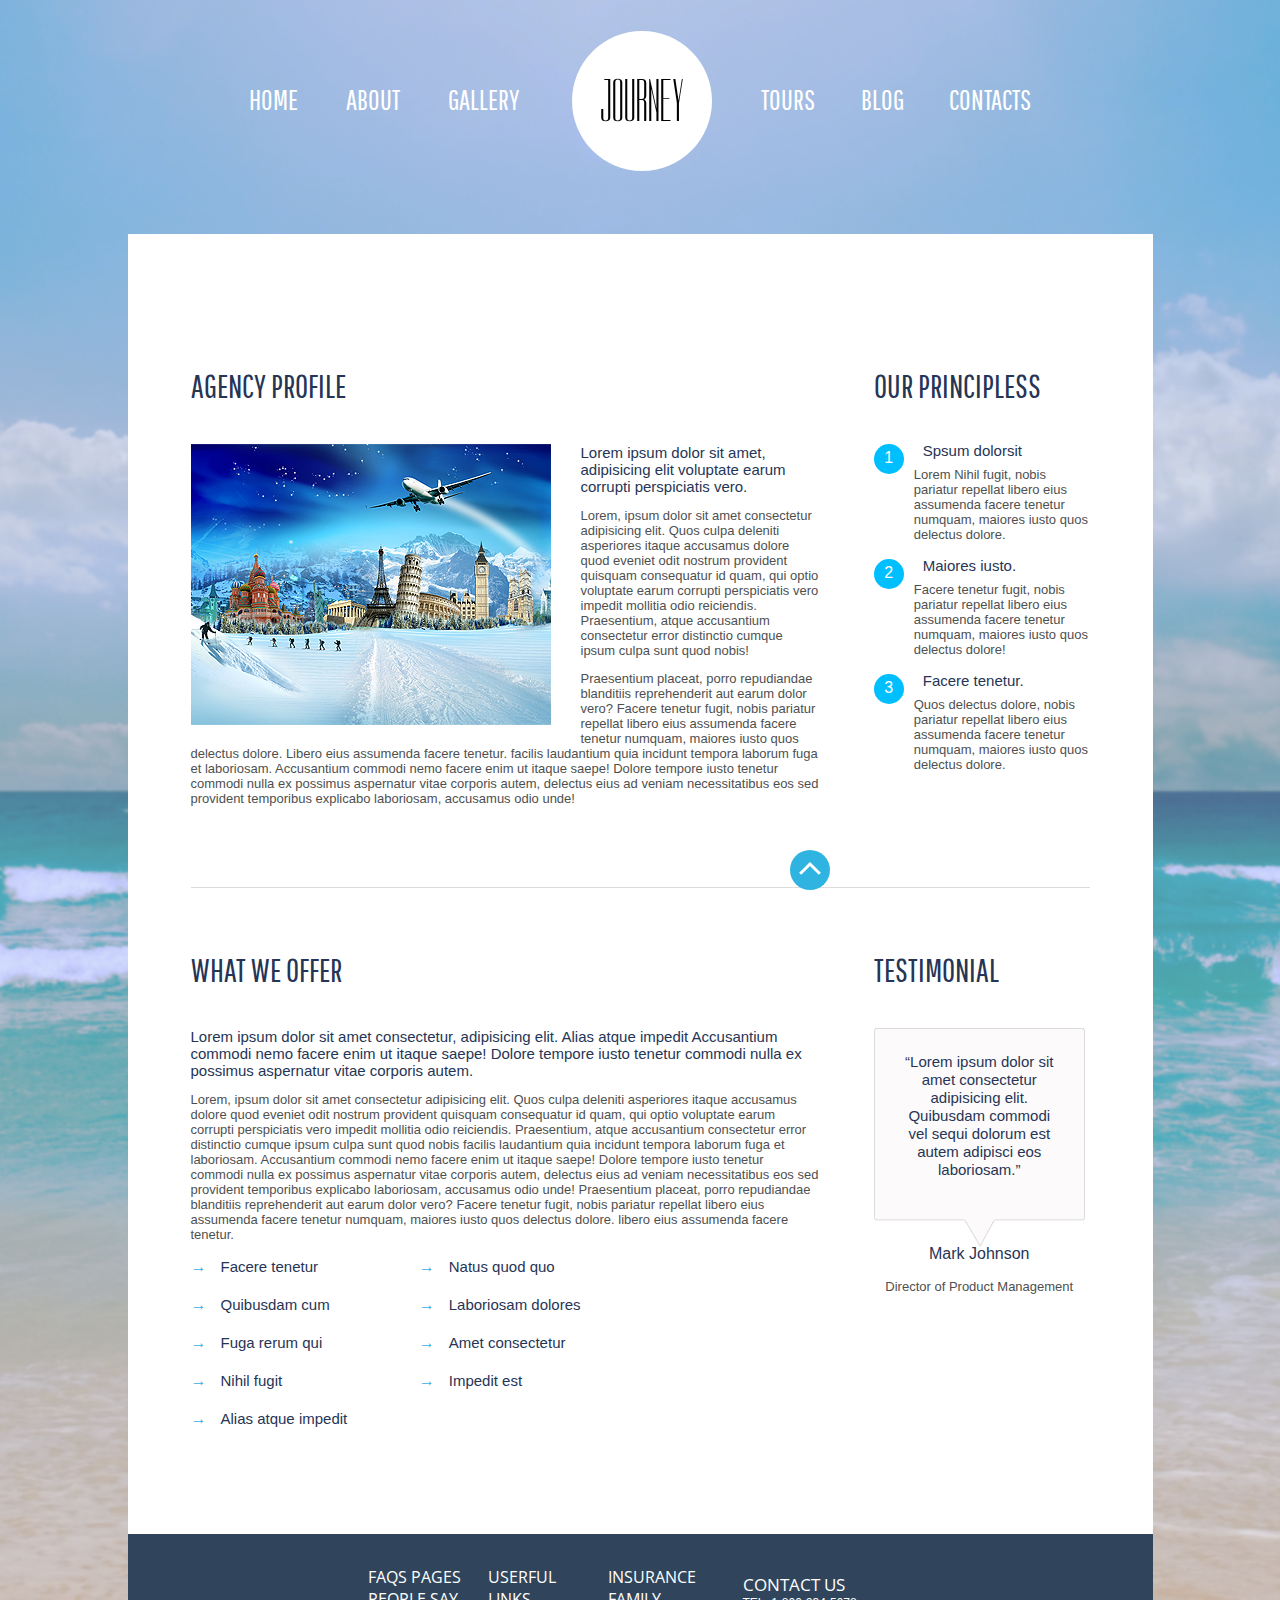
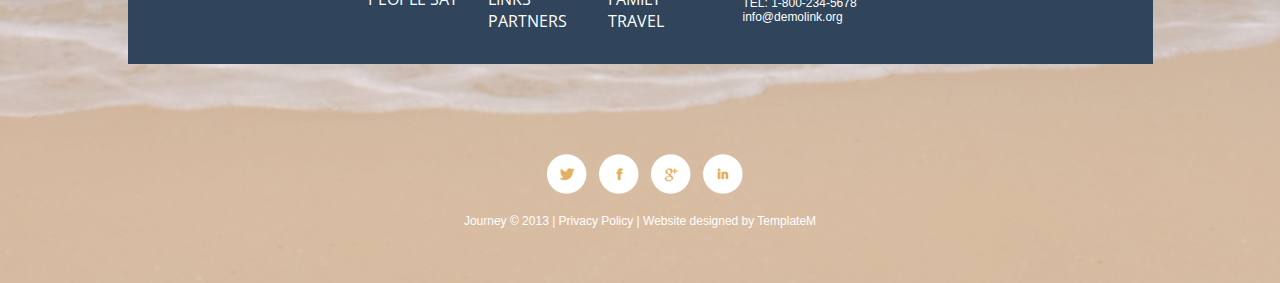
<file: index.html>
<!DOCTYPE html>
<html lang="en">

<head>
  <meta charset="UTF-8">
  <meta name="viewport" content="width=device-width, initial-scale=1.0">
  <meta http-equiv="X-UA-Compatible" content="ie=edge">
  <title>Homework Modul#7</title>
  <link rel="stylesheet" href="css/about.css">
  <link href="https://fonts.googleapis.com/css?family=Pathway+Gothic+One" rel="stylesheet">
  <link href="https://fonts.googleapis.com/css?family=Dorsa" rel="stylesheet">
  <link href="https://fonts.googleapis.com/css?family=Open+Sans+Condensed:300" rel="stylesheet">
</head>

<body>
  <!-- ============= header-nav  ============== -->
  <div class="nav-header">
    <div class="nav">
      <ul class="nav-left">
        <li class="item">
          <a href="#" class="link">HOME</a>
        </li>
        <li class="item sub">
          <a href="about.html" class="link">ABOUT</a>
          <!-- ============ sub-menu =================== -->
          <ul class="nav-sub">
            <li class="item-sub">
              <a href="#" class="link-sub">AGENCY</a>
            </li>
            <li class="item-sub">
              <a href="#" class="link-sub">NEWS</a>
            </li>
            <li class="item-sub">
              <a href="#" class="link-sub">TEAM</a>
            </li>
          </ul>
          <!-- =========== end sub-menu ================ -->
        </li>
        <li class="item">
          <a href="gallery.html" class="link">GALLERY</a>
        </li>
      </ul>
      <div class="logo">
        <span class="logo-sign">JOURNEY</span>
      </div>
      <ul class="nav-right">
        <li class="item">
          <a href="tours.html" class="link">TOURS</a>
        </li>
        <li class="item">
          <a href="blog.html" class="link">BLOG</a>
        </li>
        <li class="item">
          <a href="contacts.html" class="link">CONTACTS</a>
        </li>
      </ul>
    </div>
  </div>
  <!-- ============= end header-nav  ============== -->
  <!-- ============ wrapper =================== -->
  <div class="wrapper">
    <div class="main-top">
      <div class="main-right-content">
        <div class="title-caption">AGENCY PROFILE</div>
        <img class="agency-profile" src="images/Layer78.png" alt="">
        <p class="rubric-caption">Lorem ipsum dolor sit amet, adipisicing elit voluptate earum corrupti perspiciatis vero.</p>
        <p class="text">Lorem, ipsum dolor sit amet consectetur adipisicing elit. Quos culpa deleniti asperiores itaque accusamus dolore
          quod eveniet odit nostrum provident quisquam consequatur id quam, qui optio voluptate earum corrupti perspiciatis
          vero impedit mollitia odio reiciendis. Praesentium, atque accusantium consectetur error distinctio cumque ipsum
          culpa sunt quod nobis!</p>
        <p class="text">Praesentium placeat, porro repudiandae blanditiis reprehenderit aut earum dolor vero? Facere tenetur fugit, nobis
          pariatur repellat libero eius assumenda facere tenetur numquam, maiores iusto quos delectus dolore. Libero eius
          assumenda facere tenetur. facilis laudantium quia incidunt tempora laborum fuga et laboriosam. Accusantium commodi
          nemo facere enim ut itaque saepe! Dolore tempore iusto tenetur commodi nulla ex possimus aspernatur vitae corporis
          autem, delectus eius ad veniam necessitatibus eos sed provident temporibus explicabo laboriosam, accusamus odio
          unde!</p>
      </div>
      <div class="main-left-content">
        <div class="title-caption">OUR PRINCIPLESS</div>
        <ol class="main-left-list">
          <li class="main-list">
            <span class="rubric-caption">Spsum dolorsit</span>
            <div class="text list-text">Lorem Nihil fugit, nobis pariatur repellat libero eius assumenda facere tenetur numquam, maiores iusto quos delectus
              dolore.</div>
          </li>
          <li class="main-list">
            <span class="rubric-caption">Maiores iusto.</span>
            <div class="text list-text">Facere tenetur fugit, nobis pariatur repellat libero eius assumenda facere tenetur numquam, maiores iusto quos
              delectus dolore!</div>
          </li>
          <li class="main-list">
            <span class="rubric-caption">Facere tenetur.</span>
            <div class="text list-text">Quos delectus dolore, nobis pariatur repellat libero eius assumenda facere tenetur numquam, maiores iusto quos
              delectus dolore.</div>
          </li>
        </ol>
      </div>
    </div>
    <div class="main-bottom">
      <div class="main-right-content">
        <div class="title-caption">WHAT WE OFFER</div>
        <p class="rubric-caption">Lorem ipsum dolor sit amet consectetur, adipisicing elit. Alias atque impedit Accusantium commodi nemo facere enim
          ut itaque saepe! Dolore tempore iusto tenetur commodi nulla ex possimus aspernatur vitae corporis autem.</p>
        <p class="text">Lorem, ipsum dolor sit amet consectetur adipisicing elit. Quos culpa deleniti asperiores itaque accusamus dolore
          quod eveniet odit nostrum provident quisquam consequatur id quam, qui optio voluptate earum corrupti perspiciatis
          vero impedit mollitia odio reiciendis. Praesentium, atque accusantium consectetur error distinctio cumque ipsum
          culpa sunt quod nobis facilis laudantium quia incidunt tempora laborum fuga et laboriosam. Accusantium commodi
          nemo facere enim ut itaque saepe! Dolore tempore iusto tenetur commodi nulla ex possimus aspernatur vitae corporis
          autem, delectus eius ad veniam necessitatibus eos sed provident temporibus explicabo laboriosam, accusamus odio
          unde! Praesentium placeat, porro repudiandae blanditiis reprehenderit aut earum dolor vero? Facere tenetur fugit,
          nobis pariatur repellat libero eius assumenda facere tenetur numquam, maiores iusto quos delectus dolore. libero
          eius assumenda facere tenetur.</p>
        <ul class="offer-ref-list">
          <li class="offer-list">
            <a href="https://translate.google.ru/?hl=ru&tab=TT&authuser=0" class="rubric-caption">Facere tenetur</a>
          </li>
          <li class="offer-list">
            <a href="https://webref.ru/css" class="rubric-caption">Quibusdam cum</a>
          </li>
          <li class="offer-list">
            <a href="https://www.youtube.com/?gl=UA&hl=ru" class="rubric-caption">Fuga rerum qui</a>
          </li>
          <li class="offer-list">
            <a href="http://www.bigmir.net/" class="rubric-caption">Nihil fugit</a>
          </li>
          <li class="offer-list">
            <a href="http://prikol.bigmir.net/all/anekdots/raznoye" class="rubric-caption">Alias atque impedit</a>
          </li>
          <li class="offer-list">
            <a href="http://terrikon.com/" class="rubric-caption">Natus quod quo</a>
          </li>
          <li class="offer-list">
            <a href="https://www.ukr.net/" class="rubric-caption">Laboriosam dolores</a>
          </li>
          <li class="offer-list">
            <a href="http://kinokrad.co/" class="rubric-caption">Amet consectetur</a>
          </li>
          <li class="offer-list">
            <a href="https://habrahabr.ru/post/143452/" class="rubric-caption">Impedit est</a>
          </li>
        </ul>
      </div>
      <div class="main-left-content">
        <div class="title-caption">TESTIMONIAL</div>
        <div class="testimonial">
          <div class="testimonial-text">
            <span class="rubric-caption">
              <q>Lorem ipsum dolor sit amet consectetur adipisicing elit. Quibusdam commodi vel sequi dolorum est autem adipisci
                eos laboriosam.</q>
            </span>
          </div>
          <div class="testimonial-text-bottom">
            <p class="rubric-caption-testimonial">Mark Johnson</p>
            <p class="text">Director of Product Management</p>
          </div>
        </div>
      </div>
    </div>
    <!-- ============ wrapper-bottom =============== -->
    <div class="wrapper-bottom">
      <div class="bottom-content-left">
        <ul class="bottom-content-list">
          <li class="bottom-list">
            <a href="#">FAQS PAGES</a>
          </li>
          <li class="bottom-list">
            <a href="#">PEOPLE SAY</a>
          </li>
          <li class="bottom-list">
            <a href="#">USERFUL LINKS</a>
          </li>
          <li class="bottom-list">
            <a href="#">PARTNERS</a>
          </li>
          <li class="bottom-list">
            <a href="#">INSURANCE</a>
          </li>
          <li class="bottom-list">
            <a href="#">FAMILY TRAVEL</a>
          </li>
        </ul>
      </div>
      <div class="bottom-content-right">
        <div class="bottom-contact">CONTACT US</div>
        <div class="bottom-contact-tel">TEL: 1-800-234-5678</div>
        <div class="bottom-contact-mail">info@demolink.org</div>
      </div>
    </div>
  </div>
  <!-- ============ end wrapper-bottom =============== -->
  <!-- ============ end wrapper =============== -->

  <!-- ============ footer ================ -->
  <ul class="social-nets-link">
    <li>
      <a class="twitter" href="https://twitter.com/"></a>
    </li>
    <li>
      <a class="facebook" href="https://www.facebook.com/"></a>
    </li>
    <li>
      <a class="google" href="https://www.google.ru/"></a>
    </li>
    <li>
      <a class="instagram" href="https://www.instagram.com/"></a>
    </li>
  </ul>
  <footer>Journey © 2013 | Privacy Policy | Website designed by TemplateM</footer>
  <!-- ============ end #footer =================== -->
  <!-- <div class="fix"><a href="#"><div class="fixed"></div></a></div> -->
  <a href="#" class="fixed"></a>
</body>

</html>
</file>
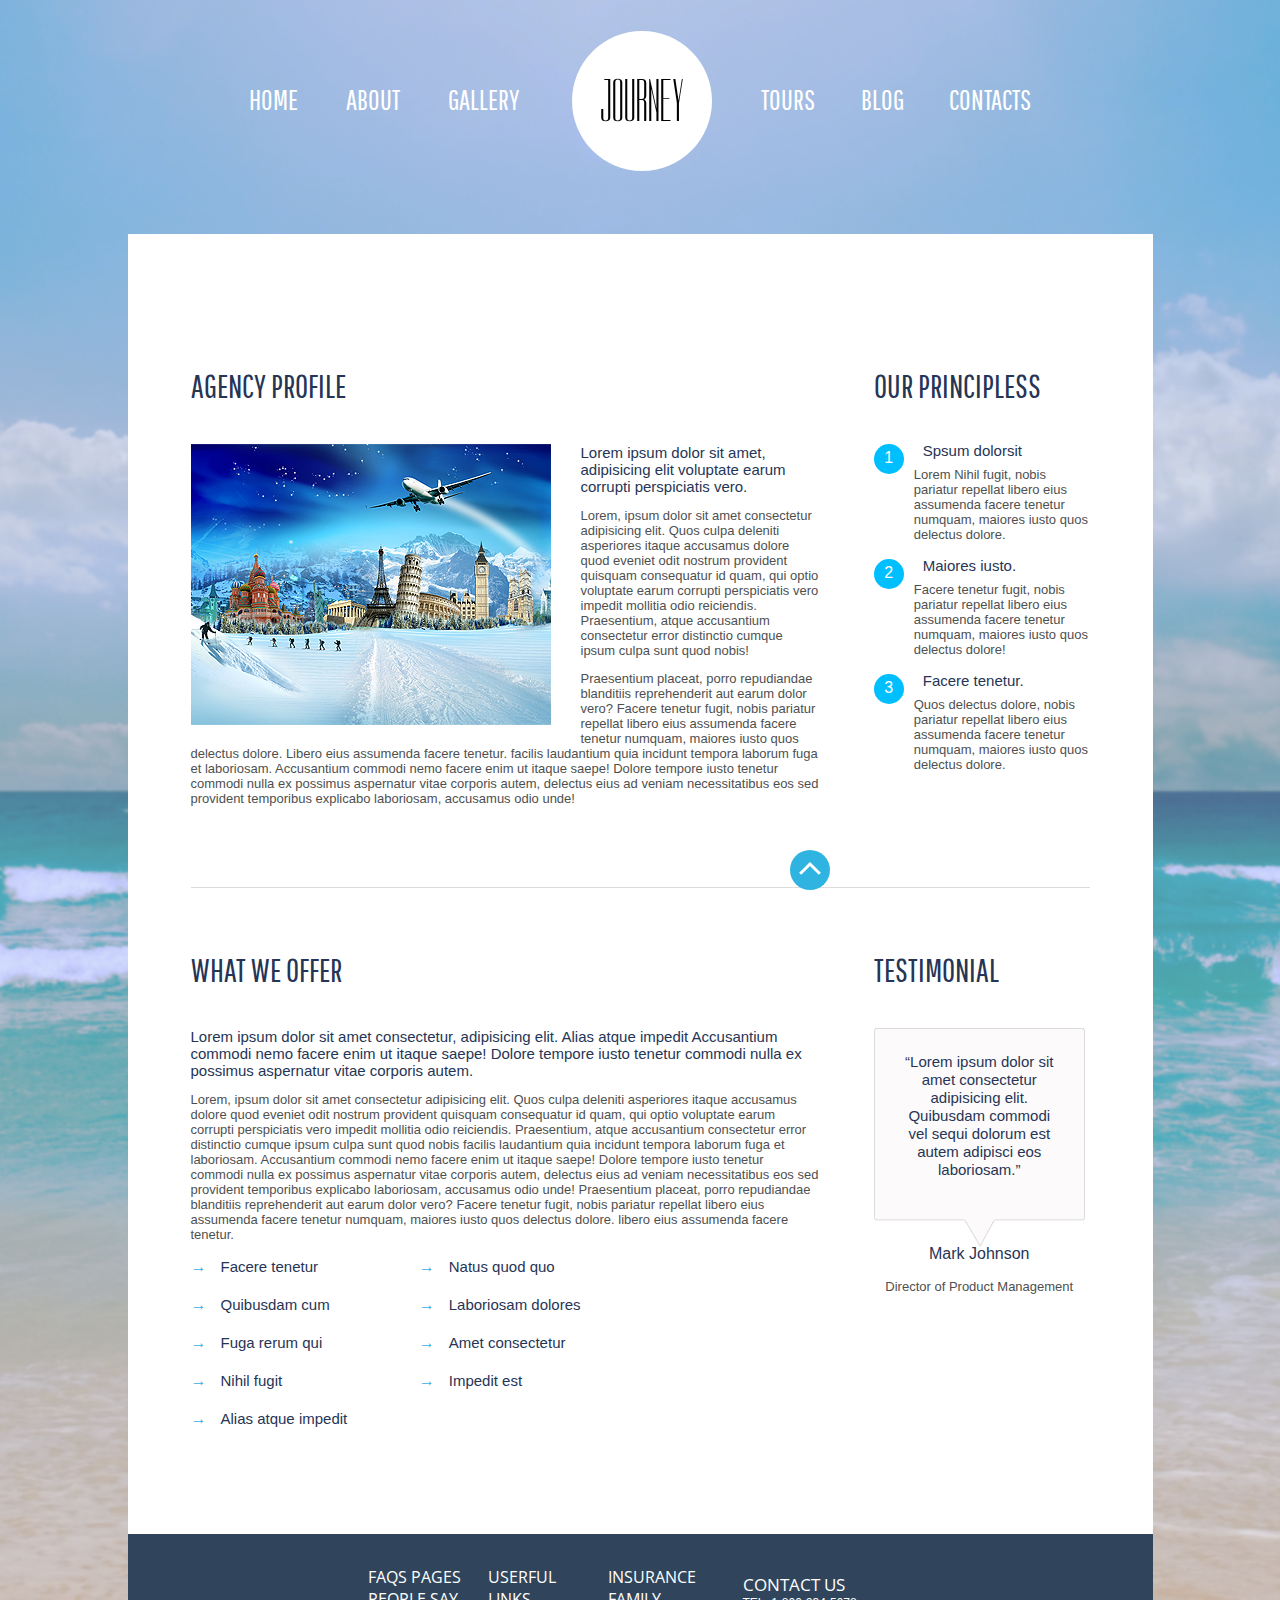
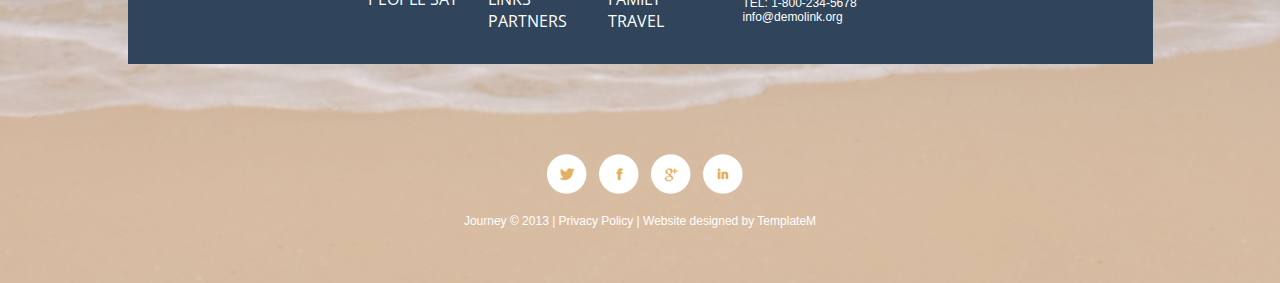
<file: about.html>
<!DOCTYPE html>
<html lang="en">

<head>
  <meta charset="UTF-8">
  <meta name="viewport" content="width=device-width, initial-scale=1.0">
  <meta http-equiv="X-UA-Compatible" content="ie=edge">
  <title>Homework Modul#7.about</title>
  <link rel="stylesheet" href="css/about.css">
  <link href="https://fonts.googleapis.com/css?family=Pathway+Gothic+One" rel="stylesheet">
  <link href="https://fonts.googleapis.com/css?family=Dorsa" rel="stylesheet">
  <link href="https://fonts.googleapis.com/css?family=Open+Sans+Condensed:300" rel="stylesheet">
</head>

<body>
  <!-- ============= header-nav  ============== -->
  <div class="nav-header">
    <div class="nav">
      <ul class="nav-left">
        <li class="item">
          <a href="#" class="link">HOME</a>
        </li>
        <li class="item sub">
          <a href="#" class="link">ABOUT</a>
          <!-- ============ sub-menu =================== -->
          <ul class="nav-sub">
            <li class="item-sub">
              <a href="#" class="link-sub">AGENCY</a>
            </li>
            <li class="item-sub">
              <a href="#" class="link-sub">NEWS</a>
            </li>
            <li class="item-sub">
              <a href="#" class="link-sub">TEAM</a>
            </li>
          </ul>
          <!-- =========== end sub-menu ================ -->
        </li>
        <li class="item">
          <a href="gallery.html" class="link">GALLERY</a>
        </li>
      </ul>
      <div class="logo">
        <span class="logo-sign">JOURNEY</span>
      </div>
      <ul class="nav-right">
        <li class="item">
          <a href="tours.html" class="link">TOURS</a>
        </li>
        <li class="item">
          <a href="blog.html" class="link">BLOG</a>
        </li>
        <li class="item">
          <a href="contacts.html" class="link">CONTACTS</a>
        </li>
      </ul>
    </div>
  </div>
  <!-- ============= end header-nav  ============== -->
  <!-- ============ wrapper =================== -->
  <div class="wrapper">
    <div class="main-top">
      <div class="main-right-content">
        <div class="title-caption">AGENCY PROFILE</div>
        <img class="agency-profile" src="images/Layer78.png" alt="">
        <p class="rubric-caption">Lorem ipsum dolor sit amet, adipisicing elit voluptate earum corrupti perspiciatis vero.</p>
        <p class="text">Lorem, ipsum dolor sit amet consectetur adipisicing elit. Quos culpa deleniti asperiores itaque accusamus dolore
          quod eveniet odit nostrum provident quisquam consequatur id quam, qui optio voluptate earum corrupti perspiciatis
          vero impedit mollitia odio reiciendis. Praesentium, atque accusantium consectetur error distinctio cumque ipsum
          culpa sunt quod nobis!</p>
        <p class="text">Praesentium placeat, porro repudiandae blanditiis reprehenderit aut earum dolor vero? Facere tenetur fugit, nobis
          pariatur repellat libero eius assumenda facere tenetur numquam, maiores iusto quos delectus dolore. Libero eius
          assumenda facere tenetur. facilis laudantium quia incidunt tempora laborum fuga et laboriosam. Accusantium commodi
          nemo facere enim ut itaque saepe! Dolore tempore iusto tenetur commodi nulla ex possimus aspernatur vitae corporis
          autem, delectus eius ad veniam necessitatibus eos sed provident temporibus explicabo laboriosam, accusamus odio
          unde!</p>
      </div>
      <div class="main-left-content">
        <div class="title-caption">OUR PRINCIPLESS</div>
        <ol class="main-left-list">
          <li class="main-list">
            <span class="rubric-caption">Spsum dolorsit</span>
            <div class="text list-text">Lorem Nihil fugit, nobis pariatur repellat libero eius assumenda facere tenetur numquam, maiores iusto quos delectus
              dolore.</div>
          </li>
          <li class="main-list">
            <span class="rubric-caption">Maiores iusto.</span>
            <div class="text list-text">Facere tenetur fugit, nobis pariatur repellat libero eius assumenda facere tenetur numquam, maiores iusto quos
              delectus dolore!</div>
          </li>
          <li class="main-list">
            <span class="rubric-caption">Facere tenetur.</span>
            <div class="text list-text">Quos delectus dolore, nobis pariatur repellat libero eius assumenda facere tenetur numquam, maiores iusto quos
              delectus dolore.</div>
          </li>
        </ol>
      </div>
    </div>
    <div class="main-bottom">
      <div class="main-right-content">
        <div class="title-caption">WHAT WE OFFER</div>
        <p class="rubric-caption">Lorem ipsum dolor sit amet consectetur, adipisicing elit. Alias atque impedit Accusantium commodi nemo facere enim
          ut itaque saepe! Dolore tempore iusto tenetur commodi nulla ex possimus aspernatur vitae corporis autem.</p>
        <p class="text">Lorem, ipsum dolor sit amet consectetur adipisicing elit. Quos culpa deleniti asperiores itaque accusamus dolore
          quod eveniet odit nostrum provident quisquam consequatur id quam, qui optio voluptate earum corrupti perspiciatis
          vero impedit mollitia odio reiciendis. Praesentium, atque accusantium consectetur error distinctio cumque ipsum
          culpa sunt quod nobis facilis laudantium quia incidunt tempora laborum fuga et laboriosam. Accusantium commodi
          nemo facere enim ut itaque saepe! Dolore tempore iusto tenetur commodi nulla ex possimus aspernatur vitae corporis
          autem, delectus eius ad veniam necessitatibus eos sed provident temporibus explicabo laboriosam, accusamus odio
          unde! Praesentium placeat, porro repudiandae blanditiis reprehenderit aut earum dolor vero? Facere tenetur fugit,
          nobis pariatur repellat libero eius assumenda facere tenetur numquam, maiores iusto quos delectus dolore. libero
          eius assumenda facere tenetur.</p>
        <ul class="offer-ref-list">
          <li class="offer-list">
            <a href="https://translate.google.ru/?hl=ru&tab=TT&authuser=0" class="rubric-caption">Facere tenetur</a>
          </li>
          <li class="offer-list">
            <a href="https://webref.ru/css" class="rubric-caption">Quibusdam cum</a>
          </li>
          <li class="offer-list">
            <a href="https://www.youtube.com/?gl=UA&hl=ru" class="rubric-caption">Fuga rerum qui</a>
          </li>
          <li class="offer-list">
            <a href="http://www.bigmir.net/" class="rubric-caption">Nihil fugit</a>
          </li>
          <li class="offer-list">
            <a href="http://prikol.bigmir.net/all/anekdots/raznoye" class="rubric-caption">Alias atque impedit</a>
          </li>
          <li class="offer-list">
            <a href="http://terrikon.com/" class="rubric-caption">Natus quod quo</a>
          </li>
          <li class="offer-list">
            <a href="https://www.ukr.net/" class="rubric-caption">Laboriosam dolores</a>
          </li>
          <li class="offer-list">
            <a href="http://kinokrad.co/" class="rubric-caption">Amet consectetur</a>
          </li>
          <li class="offer-list">
            <a href="https://habrahabr.ru/post/143452/" class="rubric-caption">Impedit est</a>
          </li>
        </ul>
      </div>
      <div class="main-left-content">
        <div class="title-caption">TESTIMONIAL</div>
        <div class="testimonial">
          <div class="testimonial-text">
            <span class="rubric-caption">
              <q>Lorem ipsum dolor sit amet consectetur adipisicing elit. Quibusdam commodi vel sequi dolorum est autem adipisci
                eos laboriosam.</q>
            </span>
          </div>
          <div class="testimonial-text-bottom">
            <p class="rubric-caption-testimonial">Mark Johnson</p>
            <p class="text">Director of Product Management</p>
          </div>
        </div>
      </div>
    </div>
    <!-- ============ wrapper-bottom =============== -->
    <div class="wrapper-bottom">
      <div class="bottom-content-left">
        <ul class="bottom-content-list">
          <li class="bottom-list">
            <a href="#">FAQS PAGES</a>
          </li>
          <li class="bottom-list">
            <a href="#">PEOPLE SAY</a>
          </li>
          <li class="bottom-list">
            <a href="#">USERFUL LINKS</a>
          </li>
          <li class="bottom-list">
            <a href="#">PARTNERS</a>
          </li>
          <li class="bottom-list">
            <a href="#">INSURANCE</a>
          </li>
          <li class="bottom-list">
            <a href="#">FAMILY TRAVEL</a>
          </li>
        </ul>
      </div>
      <div class="bottom-content-right">
        <div class="bottom-contact">CONTACT US</div>
        <div class="bottom-contact-tel">TEL: 1-800-234-5678</div>
        <div class="bottom-contact-mail">info@demolink.org</div>
      </div>
    </div>
  </div>
  <!-- ============ end wrapper-bottom =============== -->
  <!-- ============ end wrapper =============== -->

  <!-- ============ footer ================ -->
  <ul class="social-nets-link">
    <li>
      <a class="twitter" href="https://twitter.com/"></a>
    </li>
    <li>
      <a class="facebook" href="https://www.facebook.com/"></a>
    </li>
    <li>
      <a class="google" href="https://www.google.ru/"></a>
    </li>
    <li>
      <a class="instagram" href="https://www.instagram.com/"></a>
    </li>
  </ul>
  <footer>Journey © 2013 | Privacy Policy | Website designed by TemplateM</footer>
  <!-- ============ end #footer =================== -->
  <!-- <div class="fix"><a href="#"><div class="fixed"></div></a></div> -->
  <a href="#" class="fixed"></a>
</body>

</html>
</file>
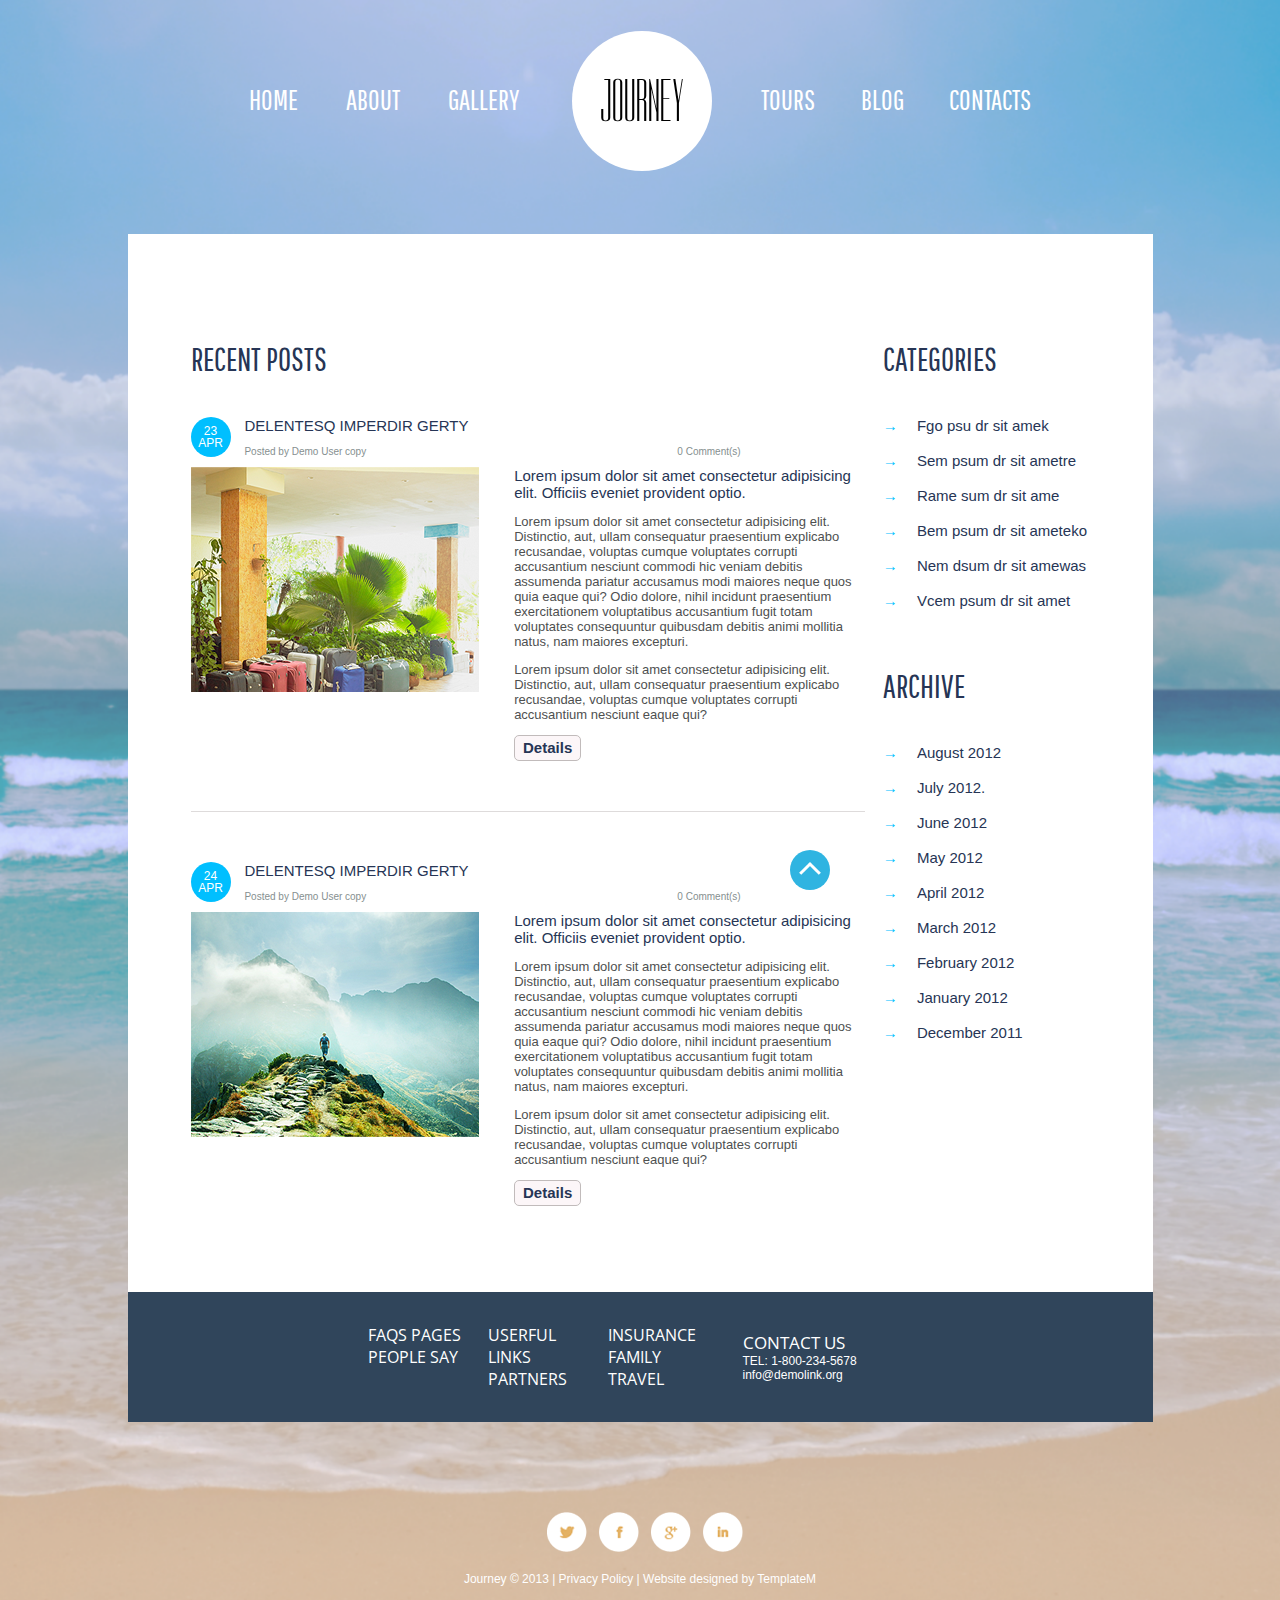
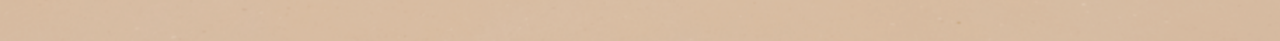
<file: blog.html>
<!DOCTYPE html>
<html lang="en">

<head>
  <meta charset="UTF-8">
  <meta name="viewport" content="width=device-width, initial-scale=1.0">
  <meta http-equiv="X-UA-Compatible" content="ie=edge">
  <title>Homework Modul#7.blog</title>
  <link rel="stylesheet" href="css/blog.css">
  <link href="https://fonts.googleapis.com/css?family=Pathway+Gothic+One" rel="stylesheet">
  <link href="https://fonts.googleapis.com/css?family=Dorsa" rel="stylesheet">
  <link href="https://fonts.googleapis.com/css?family=Open+Sans+Condensed:300" rel="stylesheet">
</head>

<body>
  <!-- ============= header-nav  ============== -->
  <div class="nav-header">
    <div class="nav">
      <ul class="nav-left">
        <li class="item">
          <a href="#" class="link">HOME</a>
        </li>
        <li class="item sub">
          <a href="about.html" class="link">ABOUT</a>
          <!-- ============ sub-menu =================== -->
          <ul class="nav-sub">
            <li class="item-sub">
              <a href="#" class="link-sub">AGENCY</a>
            </li>
            <li class="item-sub">
              <a href="#" class="link-sub">NEWS</a>
            </li>
            <li class="item-sub">
              <a href="#" class="link-sub">TEAM</a>
            </li>
          </ul>
          <!-- =========== end sub-menu ================ -->
        </li>
        <li class="item">
          <a href="gallery.html" class="link">GALLERY</a>
        </li>
      </ul>
      <div class="logo">
        <span class="logo-sign">JOURNEY</span>
      </div>
      <ul class="nav-right">
        <li class="item">
          <a href="tours.html" class="link">TOURS</a>
        </li>
        <li class="item">
          <a href="#" class="link">BLOG</a>
        </li>
        <li class="item">
          <a href="contacts.html" class="link">CONTACTS</a>
        </li>
      </ul>
    </div>
  </div>
  <!-- ============= end header-nav  ============== -->
  <!-- ============ wrapper =================== -->
  <div class="wrapper">
    <div class="main">
      <div class="main-left">
        <div class="title-caption">RECENT POSTS</div>
        <div class="main-top">
          <div class="post-header">
            <div class="post-date">23 APR</div>
            <div class="post-head">
              <p class="rubric-caption">DELENTESQ IMPERDIR GERTY</p>
              <div class="posts-by">
                <div class="posts-by-left">Posted by Demo User copy</div>
                <div class="posts-by-right">0 Comment(s)</div>
              </div>
            </div>
          </div>
          <div class="posts">
            <div class="posts-left">
              <img class="flex-item" src="images/Layer55.png" alt="">
            </div>
            <div class="posts-right">
              <p class="rubric-caption">Lorem ipsum dolor sit amet consectetur adipisicing elit. Officiis eveniet provident optio.</p>
              <p class="text">Lorem ipsum dolor sit amet consectetur adipisicing elit. Distinctio, aut, ullam consequatur praesentium explicabo
                recusandae, voluptas cumque voluptates corrupti accusantium nesciunt commodi hic veniam debitis assumenda
                pariatur accusamus modi maiores neque quos quia eaque qui? Odio dolore, nihil incidunt praesentium exercitationem
                voluptatibus accusantium fugit totam voluptates consequuntur quibusdam debitis animi mollitia natus, nam
                maiores excepturi.</p>
              <p class="text">Lorem ipsum dolor sit amet consectetur adipisicing elit. Distinctio, aut, ullam consequatur praesentium explicabo
                recusandae, voluptas cumque voluptates corrupti accusantium nesciunt eaque qui?</p>
              <a class="btn-details" href="">Details</a>
            </div>
          </div>
        </div>
        <div class="main-bottom">
          <div class="post-header">
            <div class="post-date">24 APR</div>
            <div class="post-head">
              <p class="rubric-caption">DELENTESQ IMPERDIR GERTY</p>
              <div class="posts-by">
                <div class="posts-by-left">Posted by Demo User copy</div>
                <div class="posts-by-right">0 Comment(s)</div>
              </div>
            </div>
          </div>
          <div class="posts">
            <div class="posts-left">
              <img class="flex-item" src="images/Layer53.png" alt="">
            </div>
            <div class="posts-right">
              <p class="rubric-caption">Lorem ipsum dolor sit amet consectetur adipisicing elit. Officiis eveniet provident optio.</p>
              <p class="text">Lorem ipsum dolor sit amet consectetur adipisicing elit. Distinctio, aut, ullam consequatur praesentium explicabo
                recusandae, voluptas cumque voluptates corrupti accusantium nesciunt commodi hic veniam debitis assumenda
                pariatur accusamus modi maiores neque quos quia eaque qui? Odio dolore, nihil incidunt praesentium exercitationem
                voluptatibus accusantium fugit totam voluptates consequuntur quibusdam debitis animi mollitia natus, nam
                maiores excepturi.</p>
              <p class="text">Lorem ipsum dolor sit amet consectetur adipisicing elit. Distinctio, aut, ullam consequatur praesentium explicabo
                recusandae, voluptas cumque voluptates corrupti accusantium nesciunt eaque qui?</p>
              <a class="btn-details" href="">Details</a>
            </div>
          </div>
        </div>
      </div>
      <div class="main-right">
        <div class="title-caption">CATEGORIES</div>
        <ul class="categories-list">
          <li class="categories">
            <a href="#">Fgo psu dr sit amek</a>
          </li>
          <li class="categories">
            <a href="#">Sem psum dr sit ametre</a>
          </li>
          <li class="categories">
            <a href="#">Rame sum dr sit ame</a>
          </li>
          <li class="categories">
            <a href="#">Bem psum dr sit ameteko</a>
          </li>
          <li class="categories">
            <a href="#">Nem dsum dr sit amewas</a>
          </li>
          <li class="categories">
            <a href="#">Vcem psum dr sit amet</a>
          </li>
        </ul>
        <div class="title-caption">ARCHIVE</div>
        <ul class="archive-list">
          <li class="archive">
            <a href="#">August 2012</a>
          </li>
          <li class="archive">
            <a href="#">July 2012.</a>
          </li>
          <li class="archive">
            <a href="#">June 2012</a>
          </li>
          <li class="archive">
            <a href="#">May 2012</a>
          </li>
          <li class="archive">
            <a href="#">April 2012</a>
          </li>
          <li class="archive">
            <a href="#">March 2012</a>
          </li>
          <li class="archive">
            <a href="#">February 2012</a>
          </li>
          <li class="archive">
            <a href="#">January 2012</a>
          </li>
          <li class="archive">
            <a href="#">December 2011</a>
          </li>
        </ul>
      </div>
    </div>
    <!-- ============ wrapper-bottom =============== -->
    <div class="wrapper-bottom">
      <div class="bottom-content-left">
        <ul class="bottom-content-list">
          <li class="bottom-list">
            <a href="#">FAQS PAGES</a>
          </li>
          <li class="bottom-list">
            <a href="#">PEOPLE SAY</a>
          </li>
          <li class="bottom-list">
            <a href="#">USERFUL LINKS</a>
          </li>
          <li class="bottom-list">
            <a href="#">PARTNERS</a>
          </li>
          <li class="bottom-list">
            <a href="#">INSURANCE</a>
          </li>
          <li class="bottom-list">
            <a href="#">FAMILY TRAVEL</a>
          </li>
        </ul>
      </div>
      <div class="bottom-content-right">
        <div class="bottom-contact">CONTACT US</div>
        <div class="bottom-contact-tel">TEL: 1-800-234-5678</div>
        <div class="bottom-contact-mail">info@demolink.org</div>
      </div>
    </div>
  </div>
  <!-- ============ end wrapper-bottom =============== -->
  <!-- ============ end wrapper =============== -->

  <!-- ============ footer ================ -->
  <ul class="social-nets-link">
    <li>
      <a class="twitter" href="https://twitter.com/"></a>
    </li>
    <li>
      <a class="facebook" href="https://www.facebook.com/"></a>
    </li>
    <li>
      <a class="google" href="https://www.google.ru/"></a>
    </li>
    <li>
      <a class="instagram" href="https://www.instagram.com/"></a>
    </li>
  </ul>
  <footer>Journey © 2013 | Privacy Policy | Website designed by TemplateM</footer>
  <!-- ============ end #footer =================== -->
  <a href="#" class="fixed"></a>
</body>

</html>
</file>
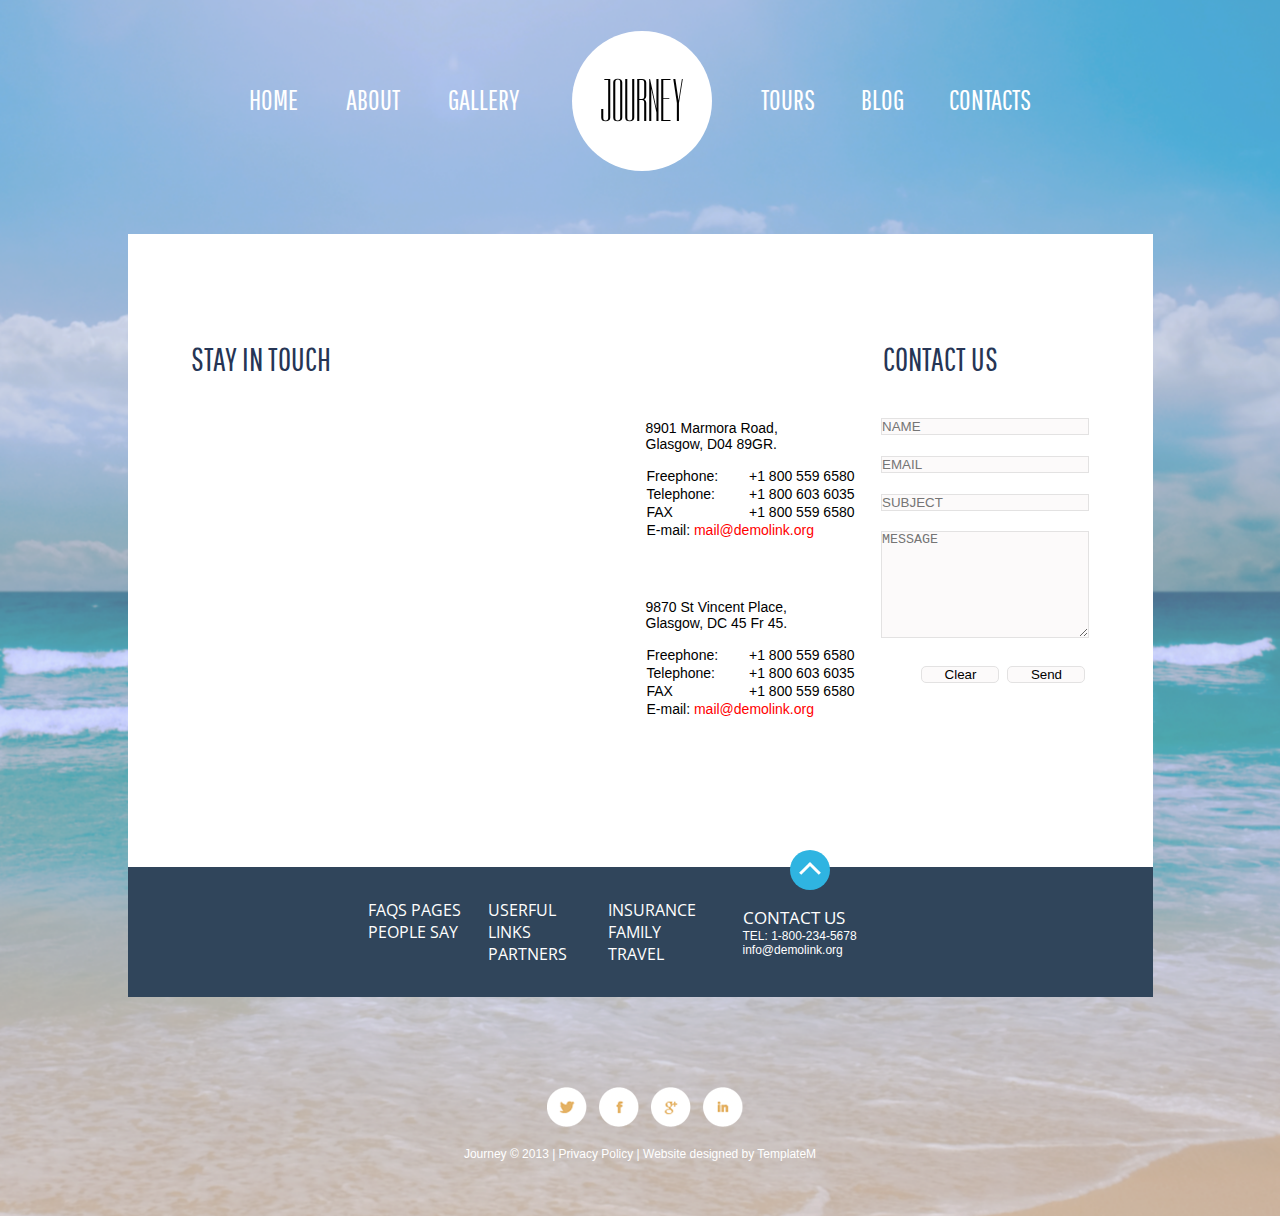
<file: contacts.html>
<!DOCTYPE html>
<html lang="en">

<head>
  <meta charset="UTF-8">
  <meta name="viewport" content="width=device-width, initial-scale=1.0">
  <meta http-equiv="X-UA-Compatible" content="ie=edge">
  <title>Homework Modul#7.contacts</title>
  <link rel="stylesheet" href="css/contacts.css">
  <link href="https://fonts.googleapis.com/css?family=Pathway+Gothic+One" rel="stylesheet">
  <link href="https://fonts.googleapis.com/css?family=Dorsa" rel="stylesheet">
  <link href="https://fonts.googleapis.com/css?family=Open+Sans+Condensed:300" rel="stylesheet">
</head>

<body>
  <!-- ============= header-nav  ============== -->
  <div class="nav-header">
    <div class="nav">
      <ul class="nav-left">
        <li class="item">
          <a href="#" class="link">HOME</a>
        </li>
        <li class="item sub">
          <a href="about.html" class="link">ABOUT</a>
          <!-- ============ sub-menu =================== -->
          <ul class="nav-sub">
            <li class="item-sub">
              <a href="#" class="link-sub">AGENCY</a>
            </li>
            <li class="item-sub">
              <a href="#" class="link-sub">NEWS</a>
            </li>
            <li class="item-sub">
              <a href="#" class="link-sub">TEAM</a>
            </li>
          </ul>
          <!-- =========== end sub-menu ================ -->
        </li>
        <li class="item">
          <a href="gallery.html" class="link">GALLERY</a>
        </li>
      </ul>
      <div class="logo">
        <span class="logo-sign">JOURNEY</span>
      </div>
      <ul class="nav-right">
        <li class="item">
          <a href="tours.html" class="link">TOURS</a>
        </li>
        <li class="item">
          <a href="blog.html" class="link">BLOG</a>
        </li>
        <li class="item">
          <a href="#" class="link">CONTACTS</a>
        </li>
      </ul>
    </div>
  </div>
  <!-- ============= end header-nav  ============== -->
  <!-- ============ wrapper =================== -->
  <div class="wrapper">
    <div class="main">
      <div class="main-left">
        <div class="map-box">
          <div class="title-caption">STAY IN TOUCH</div>
          <div class="map">
            <iframe src="https://www.google.com/maps/embed?pb=!1m18!1m12!1m3!1d4280.459873763433!2d-73.9376737625069!3d40.65761280957316!2m3!1f0!2f0!3f0!3m2!1i1024!2i768!4f13.1!3m3!1m2!1s0x89c24416947c2109%3A0x82765c7404007886!2z0JHRgNGD0LrQu9C40L0sINCd0YzRji3QmdC-0YDQuiwg0KHQqNCQ!5e0!3m2!1sru!2sua!4v1511710470241"
              width="440" height="410" frameborder="0" style="border:0" allowfullscreen></iframe>
          </div>
        </div>
      </div>
      <div class="main-middle">
        <div class="contact-fone">
          <table>
            <caption class="address">8901 Marmora Road,
              <br/>Glasgow, D04 89GR.</caption>
            <tr>
              <td class="col1">Freephone:</td>
              <td class="col2">
                <a href="tel:+18005596580">+1 800 559 6580</a>
              </td>
            </tr>
            <tr>
              <td class="col1">Telephone:</td>
              <td class="col2">
                <a href="tel:+18006036035">+1 800 603 6035</a>
              </td>
            </tr>
            <tr>
              <td class="col1">FAX</td>
              <td class="col2">
                <a href="tel:+18005596580">+1 800 559 6580</a>
              </td>
            </tr>
            <tr>
              <td colspan="2">E-mail:
                <span class="email">mail@demolink.org</span>
              </td>
            </tr>
          </table>
        </div>
        <div class="contact-fone">
          <table>
            <caption class="address">9870 St Vincent Place,
              <br/>Glasgow, DC 45 Fr 45.</caption>
            <tr>
              <td class="col1">Freephone:</td>
              <td class="col2">
                <a href="tel:+18005596580">+1 800 559 6580</a>
              </td>
            </tr>
            <tr>
              <td class="col1">Telephone:</td>
              <td class="col2">
                <a href="tel:+18006036035">+1 800 603 6035</a>
              </td>
            </tr>
            <tr>
              <td class="col1">FAX</td>
              <td class="col2">
                <a href="tel:+18005596580">+1 800 559 6580</a>
              </td>
            </tr>
            <tr>
              <td colspan="2">E-mail:
                <span class="email">mail@demolink.org</span>
              </td>
            </tr>
          </table>
        </div>
      </div>
      <div class="main-right">
        <div class="contact">
          <div class="title-caption">CONTACT US</div>
          <form action="#" method="get">
            <div class="registration">
              <label>
                <input type="text" name="name" placeholder="NAME" required>
              </label>
              <label>
                <input type="email" name="email" placeholder="EMAIL">
              </label>
              <label>
                <input type="text" name="subject" placeholder="SUBJECT">
              </label>
              <label>
                <textarea name="message" rows="7" maxlength="35" placeholder="MESSAGE"></textarea>
              </label>
            </div>
            <div class="operation">
              <input type="reset" value="Clear">
              <input type="submit" value="Send">
            </div>
          </form>
        </div>
      </div>
    </div>
    <!-- ============ wrapper-bottom =============== -->
    <div class="wrapper-bottom">
      <div class="bottom-content-left">
        <ul class="bottom-content-list">
          <li class="bottom-list">
            <a href="#">FAQS PAGES</a>
          </li>
          <li class="bottom-list">
            <a href="#">PEOPLE SAY</a>
          </li>
          <li class="bottom-list">
            <a href="#">USERFUL LINKS</a>
          </li>
          <li class="bottom-list">
            <a href="#">PARTNERS</a>
          </li>
          <li class="bottom-list">
            <a href="#">INSURANCE</a>
          </li>
          <li class="bottom-list">
            <a href="#">FAMILY TRAVEL</a>
          </li>
        </ul>
      </div>
      <div class="bottom-content-right">
        <div class="bottom-contact">CONTACT US</div>
        <div class="bottom-contact-tel">TEL: 1-800-234-5678</div>
        <div class="bottom-contact-mail">info@demolink.org</div>
      </div>
    </div>
  </div>
  <!-- ============ end wrapper-bottom =============== -->
  <!-- ============ end wrapper =============== -->

  <!-- ============ footer ================ -->
  <ul class="social-nets-link">
    <li>
      <a class="twitter" href="https://twitter.com/"></a>
    </li>
    <li>
      <a class="facebook" href="https://www.facebook.com/"></a>
    </li>
    <li>
      <a class="google" href="https://www.google.ru/"></a>
    </li>
    <li>
      <a class="instagram" href="https://www.instagram.com/"></a>
    </li>
  </ul>
  <footer>Journey © 2013 | Privacy Policy | Website designed by TemplateM</footer>
  <!-- ============ end #footer =================== -->
  <a href="#" class="fixed"></a>
</body>

</html>
</file>
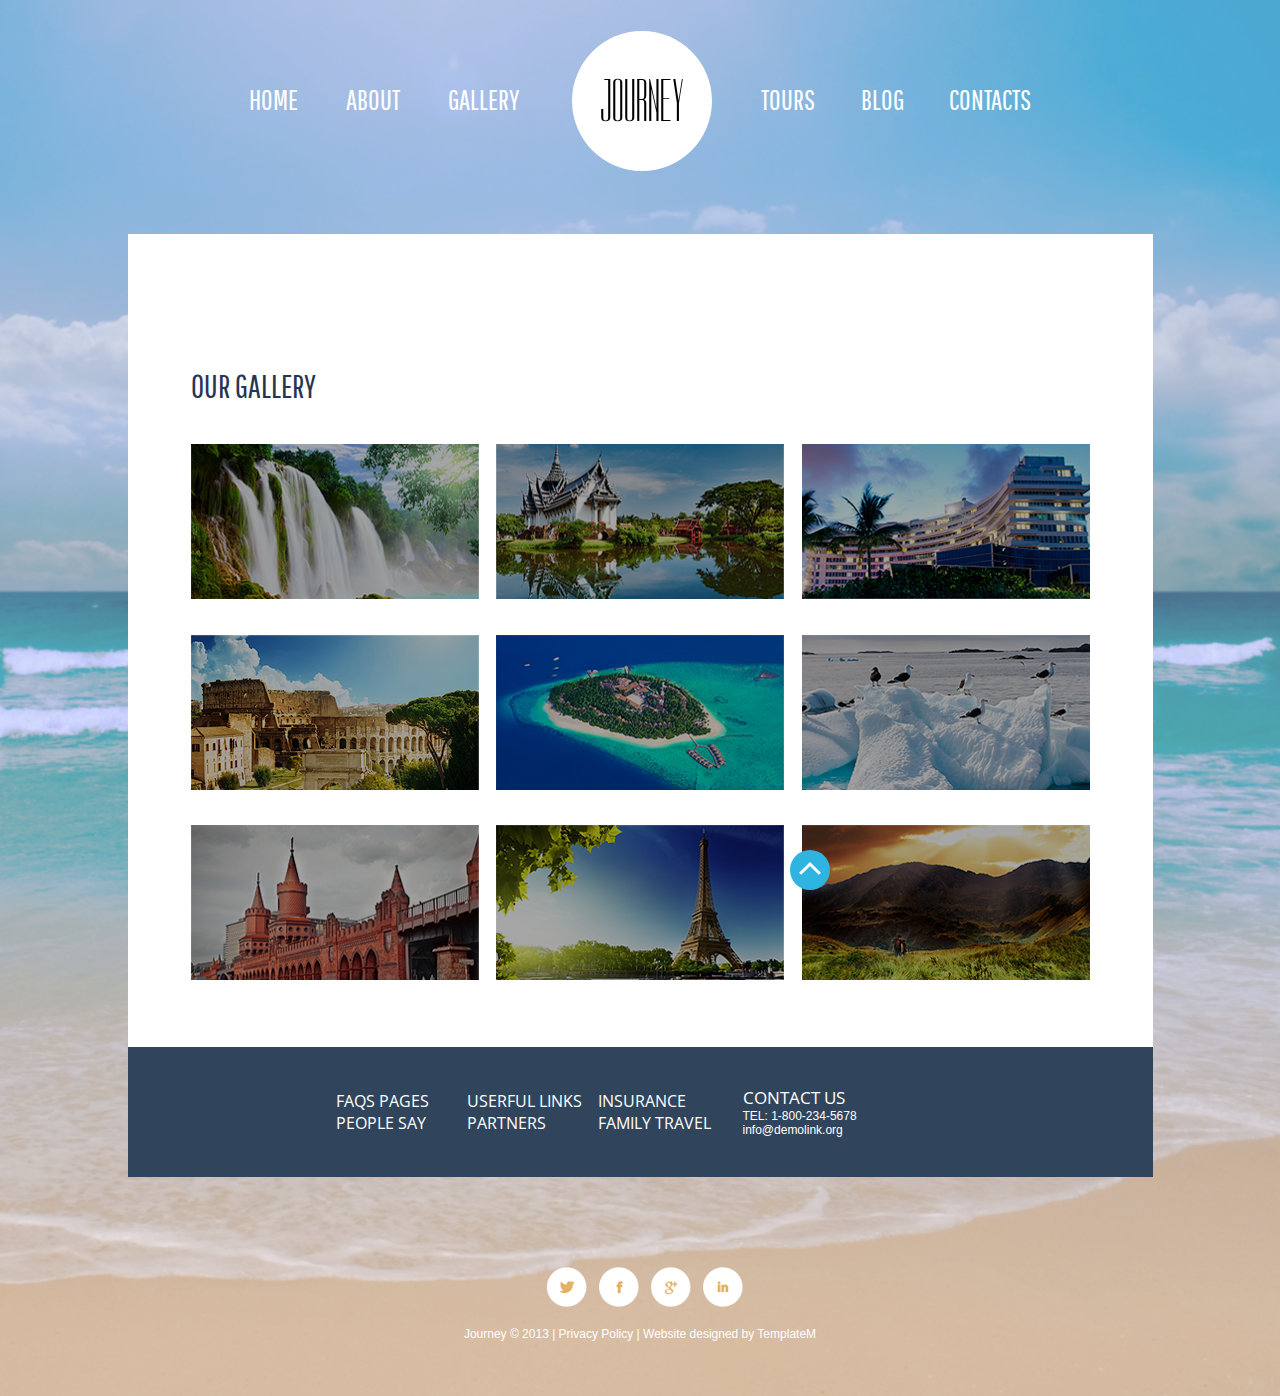
<file: gallery.html>
<!DOCTYPE html>
<html lang="en">

<head>
  <meta charset="UTF-8">
  <meta name="viewport" content="width=device-width, initial-scale=1.0">
  <meta http-equiv="X-UA-Compatible" content="ie=edge">
  <title>Homework Modul#7.gallery</title>
  <link rel="stylesheet" href="css/gallery.css">
  <link href="https://fonts.googleapis.com/css?family=Pathway+Gothic+One" rel="stylesheet">
  <link href="https://fonts.googleapis.com/css?family=Dorsa" rel="stylesheet">
  <link href="https://fonts.googleapis.com/css?family=Open+Sans+Condensed:300" rel="stylesheet">
</head>

<body>
  <!-- ============= header-nav  ============== -->
  <div class="nav-header">
    <div class="nav">
      <ul class="nav-left">
        <li class="item">
          <a href="#" class="link">HOME</a>
        </li>
        <li class="item sub">
          <a href="about.html" class="link">ABOUT</a>
          <!-- ============ sub-menu =================== -->
          <ul class="nav-sub">
            <li class="item-sub">
              <a href="#" class="link-sub">AGENCY</a>
            </li>
            <li class="item-sub">
              <a href="#" class="link-sub">NEWS</a>
            </li>
            <li class="item-sub">
              <a href="#" class="link-sub">TEAM</a>
            </li>
          </ul>
          <!-- =========== end sub-menu ================ -->
        </li>
        <li class="item">
          <a href="#" class="link">GALLERY</a>
        </li>
      </ul>
      <div class="logo">
        <span class="logo-sign">JOURNEY</span>
      </div>
      <ul class="nav-right">
        <li class="item">
          <a href="tours.html" class="link">TOURS</a>
        </li>
        <li class="item">
          <a href="blog.html" class="link">BLOG</a>
        </li>
        <li class="item">
          <a href="contacts.html" class="link">CONTACTS</a>
        </li>
      </ul>
    </div>
  </div>
  <!-- ============= end header-nav  ============== -->
  <!-- ============ wrapper =================== -->
  <div class="wrapper">
    <div class="main-container">
      <div class="title-caption">OUR GALLERY</div>
      <div class="flex-container">
        <a href="#">
          <img class="flex-item" src="images/Layer87.png" alt="">
        </a>
        <a href="#">
          <img class="flex-item" src="images/Layer88.png" alt="">
        </a>
        <a href="#">
          <img class="flex-item" src="images/Layer89.png" alt="">
        </a>
      </div>
      <div class="flex-container-middle">
        <a href="#">
          <img class="flex-item" src="images/Layer90.png" alt="">
        </a>
        <a href="#">
          <img class="flex-item" src="images/Layer91.png" alt="">
        </a>
        <a href="#">
          <img class="flex-item" src="images/Layer92.png" alt="">
        </a>
      </div>
      <div class="flex-container">
        <a href="#">
          <img class="flex-item" src="images/Layer93.png" alt="">
        </a>
        <a href="#">
          <img class="flex-item" src="images/Layer94.png" alt="">
        </a>
        <a href="#">
          <img class="flex-item" src="images/Layer95.png" alt="">
        </a>
      </div>
    </div>


    <!-- ============ wrapper-bottom =============== -->
    <div class="wrapper-bottom">
      <div class="bottom-content-left">
        <ul class="bottom-content-list">
          <li class="bottom-list">
            <a href="#">FAQS PAGES</a>
          </li>
          <li class="bottom-list">
            <a href="#">PEOPLE SAY</a>
          </li>
          <li class="bottom-list">
            <a href="#">USERFUL LINKS</a>
          </li>
          <li class="bottom-list">
            <a href="#">PARTNERS</a>
          </li>
          <li class="bottom-list">
            <a href="#">INSURANCE</a>
          </li>
          <li class="bottom-list">
            <a href="#">FAMILY TRAVEL</a>
          </li>
        </ul>
      </div>
      <div class="bottom-content-right">
        <div class="bottom-contact">CONTACT US</div>
        <div class="bottom-contact-tel">TEL: 1-800-234-5678</div>
        <div class="bottom-contact-mail">info@demolink.org</div>
      </div>
    </div>
  </div>
  <!-- ============ end wrapper-bottom =============== -->
  <!-- ============ end wrapper =============== -->

  <!-- ============ footer ================ -->
  <ul class="social-nets-link">
    <li>
      <a class="twitter" href="https://twitter.com/"></a>
    </li>
    <li>
      <a class="facebook" href="https://www.facebook.com/"></a>
    </li>
    <li>
      <a class="google" href="https://www.google.ru/"></a>
    </li>
    <li>
      <a class="instagram" href="https://www.instagram.com/"></a>
    </li>
  </ul>
  <footer>Journey © 2013 | Privacy Policy | Website designed by TemplateM</footer>
  <!-- ============ end #footer =================== -->
  <!-- <div class="fix"><a href="#"><div class="fixed"></div></a></div> -->
  <a href="#" class="fixed"></a>
</body>

</html>
</file>
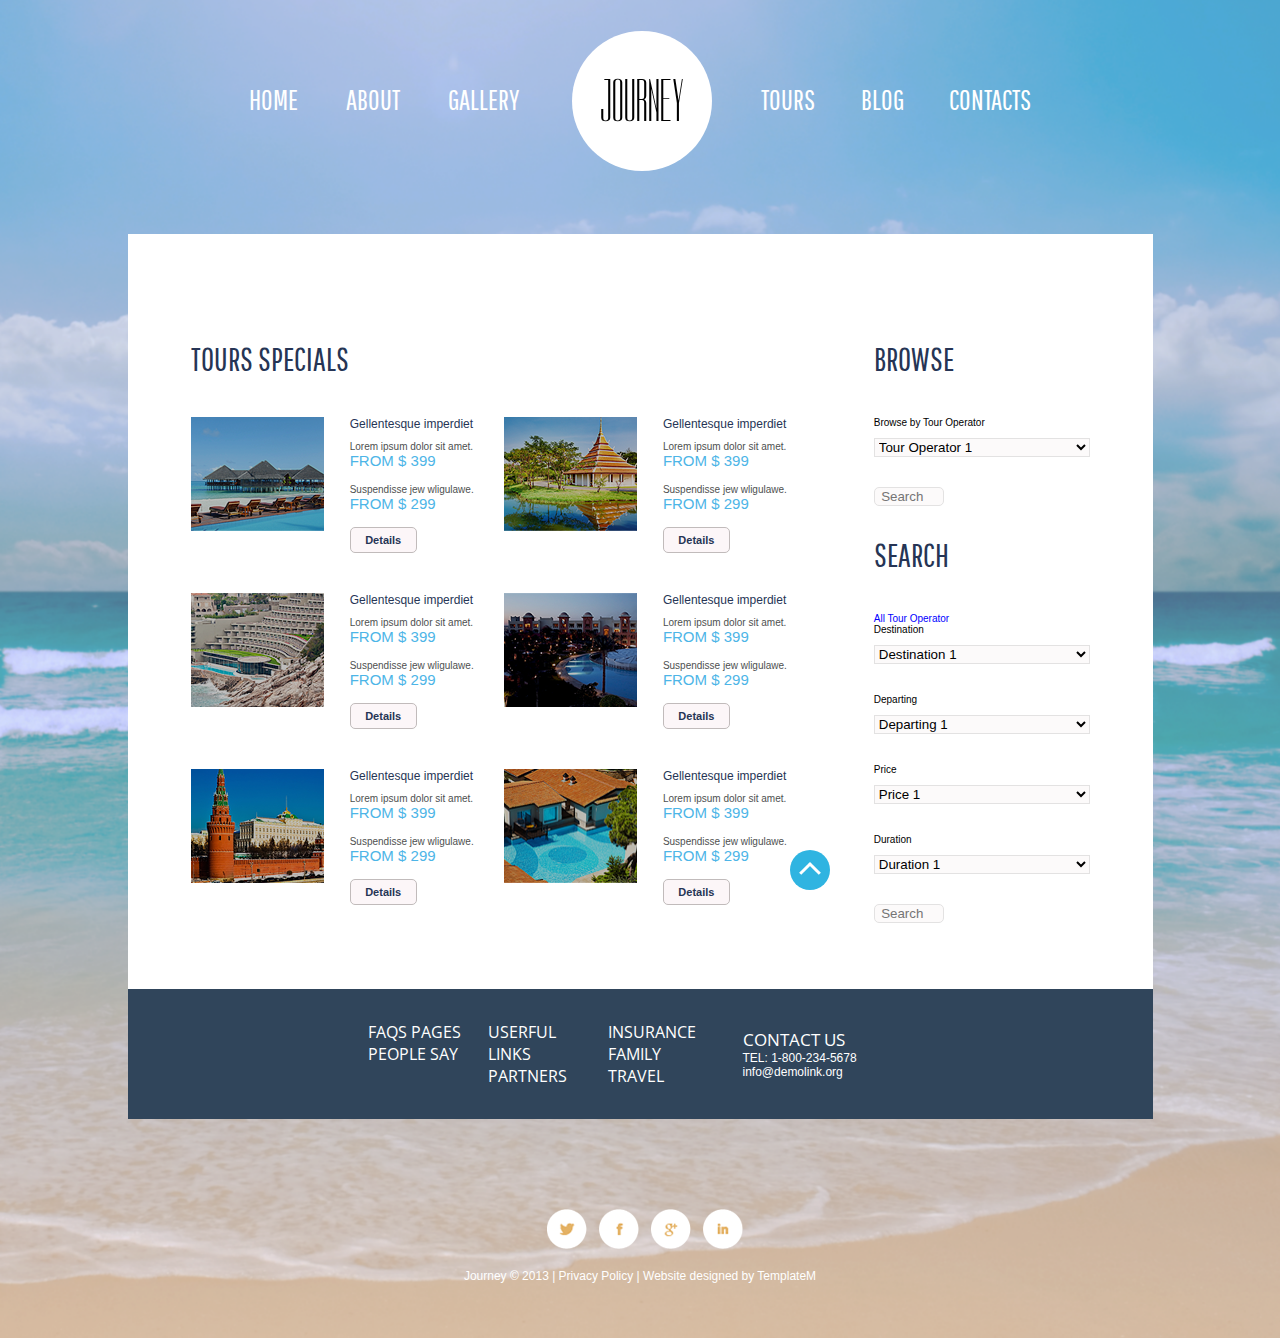
<file: tours.html>
<!DOCTYPE html>
<html lang="en">

<head>
  <meta charset="UTF-8">
  <meta name="viewport" content="width=device-width, initial-scale=1.0">
  <meta http-equiv="X-UA-Compatible" content="ie=edge">
  <title>Homework Modul#7.tours</title>
  <link rel="stylesheet" href="css/tours.css">
  <link href="https://fonts.googleapis.com/css?family=Pathway+Gothic+One" rel="stylesheet">
  <link href="https://fonts.googleapis.com/css?family=Dorsa" rel="stylesheet">
  <link href="https://fonts.googleapis.com/css?family=Open+Sans+Condensed:300" rel="stylesheet">
</head>

<body>
  <!-- ============= header-nav  ============== -->
  <div class="nav-header">
    <div class="nav">
      <ul class="nav-left">
        <li class="item">
          <a href="#" class="link">HOME</a>
        </li>
        <li class="item sub">
          <a href="about.html" class="link">ABOUT</a>
          <!-- ============ sub-menu =================== -->
          <ul class="nav-sub">
            <li class="item-sub">
              <a href="#" class="link-sub">AGENCY</a>
            </li>
            <li class="item-sub">
              <a href="#" class="link-sub">NEWS</a>
            </li>
            <li class="item-sub">
              <a href="#" class="link-sub">TEAM</a>
            </li>
          </ul>
          <!-- =========== end sub-menu ================ -->
        </li>
        <li class="item">
          <a href="gallery.html" class="link">GALLERY</a>
        </li>
      </ul>
      <div class="logo">
        <span class="logo-sign">JOURNEY</span>
      </div>
      <ul class="nav-right">
        <li class="item">
          <a href="#" class="link">TOURS</a>
        </li>
        <li class="item">
          <a href="blog.html" class="link">BLOG</a>
        </li>
        <li class="item">
          <a href="contacts.html" class="link">CONTACTS</a>
        </li>
      </ul>
    </div>
  </div>
  <!-- ============= end header-nav  ============== -->
  <!-- ============ wrapper =================== -->
  <div class="wrapper">
    <div class="main">
      <div class="main-left">
        <div class="title-caption">TOURS SPECIALS</div>
        <div class="tours-flex">
          <div class="tours">
            <div class="tours-left">
              <img class="flex-item-tours" src="images/cardimage1.png" alt="">
            </div>
            <div class="tours-right">
              <p class="rubric-caption">Gellentesque imperdiet</p>
              <p class="text">Lorem ipsum dolor sit amet.</p>
              <p class="price-from">FROM $ 399</p>
              <p class="text">Suspendisse jew wligulawe.</p>
              <p class="price-from">FROM $ 299</p>
              <a class="btn-details" href="">Details</a>
            </div>
          </div>
          <div class="tours">
            <div class="tours-left">
              <img class="flex-item-tours" src="images/cardimage2.png" alt="">
            </div>
            <div class="tours-right">
              <p class="rubric-caption">Gellentesque imperdiet</p>
              <p class="text">Lorem ipsum dolor sit amet.</p>
              <p class="price-from">FROM $ 399</p>
              <p class="text">Suspendisse jew wligulawe.</p>
              <p class="price-from">FROM $ 299</p>
              <a class="btn-details" href="">Details</a>
            </div>
          </div>
          <div class="tours">
            <div class="tours-left">
              <img class="flex-item-tours" src="images/cardimage3.png" alt="">
            </div>
            <div class="tours-right">
              <p class="rubric-caption">Gellentesque imperdiet</p>
              <p class="text">Lorem ipsum dolor sit amet.</p>
              <p class="price-from">FROM $ 399</p>
              <p class="text">Suspendisse jew wligulawe.</p>
              <p class="price-from">FROM $ 299</p>
              <a class="btn-details" href="">Details</a>
            </div>
          </div>
          <div class="tours">
            <div class="tours-left">
              <img class="flex-item-tours" src="images/cardimage4.png" alt="">
            </div>
            <div class="tours-right">
              <p class="rubric-caption">Gellentesque imperdiet</p>
              <p class="text">Lorem ipsum dolor sit amet.</p>
              <p class="price-from">FROM $ 399</p>
              <p class="text">Suspendisse jew wligulawe.</p>
              <p class="price-from">FROM $ 299</p>
              <a class="btn-details" href="">Details</a>
            </div>
          </div>
          <div class="tours">
            <div class="tours-left">
              <img class="flex-item-tours" src="images/cardimage5.png" alt="">
            </div>
            <div class="tours-right">
              <p class="rubric-caption">Gellentesque imperdiet</p>
              <p class="text">Lorem ipsum dolor sit amet.</p>
              <p class="price-from">FROM $ 399</p>
              <p class="text">Suspendisse jew wligulawe.</p>
              <p class="price-from">FROM $ 299</p>
              <a class="btn-details" href="">Details</a>
            </div>
          </div>
          <div class="tours">
            <div class="tours-left">
              <img class="flex-item-tours" src="images/cardimage6.png" alt="">
            </div>
            <div class="tours-right">
              <p class="rubric-caption">Gellentesque imperdiet</p>
              <p class="text">Lorem ipsum dolor sit amet.</p>
              <p class="price-from">FROM $ 399</p>
              <p class="text">Suspendisse jew wligulawe.</p>
              <p class="price-from">FROM $ 299</p>
              <a class="btn-details" href="">Details</a>
            </div>
          </div>


        </div>
      </div>

      <div class="main-right">
        <div class="brows-box">
          <div class="title-caption">BROWSE</div>

          <form action="#" method="post" class="search-form">
            <div class="denotation">Browse by Tour Operator</div>
            <div class="browse">
              <select name="tour-operator" class="brows-form">
                <option value="Operator-1">Tour Operator 1</option>
                <option value="Operator-2">Tour Operator 2</option>
                <option value="Operator-3">Tour Operator 3</option>
                <option value="Operator-4">Tour Operator 4</option>
              </select>
            </div>

            <input type="search" name="name" class="search" placeholder="Search">

          </form>

          <div class="title-caption">SEARCH</div>

          <form action="#" method="post" class="search-form">
            <div class="denotation-blue">All Tour Operator</div>
            <div class="denotation">Destination</div>
            <div class="browse">
              <select name="destination" class="brows-form">
                <option value="Destination-1">Destination 1</option>
                <option value="Destination-2">Destination 2</option>
                <option value="Destination-3">Destination 3</option>
                <option value="Destination-4">Destination 4</option>
              </select>
            </div>
            <div class="denotation">Departing</div>
            <div class="browse">
              <select name="departing" class="brows-form">
                <option value="Departing-1">Departing 1</option>
                <option value="Departing-2">Departing 2</option>
                <option value="Departing-3">Departing 3</option>
                <option value="Departing-4">Departing 4</option>
              </select>
            </div>

            <div class="denotation">Price</div>
            <div class="browse">
              <select name="price" class="brows-form">
                <option value="Price-1">Price 1</option>
                <option value="Price-2">Price 2</option>
                <option value="Price-3">Price 3</option>
                <option value="Price-4">Price 4</option>
              </select>
            </div>

            <div class="denotation">Duration</div>
            <div class="browse">
              <select name="duration" class="brows-form">
                <option value="Duration-1">Duration 1</option>
                <option value="Duration-2">Duration 2</option>
                <option value="Duration-3">Duration 3</option>
                <option value="Duration-4">Duration 4</option>
              </select>
            </div>

            <input type="search" name="name" class="search" placeholder="Search">

          </form>
        </div>
      </div>
    </div>
    <!-- ============ wrapper-bottom =============== -->
    <div class="wrapper-bottom">
      <div class="bottom-content-left">
        <ul class="bottom-content-list">
          <li class="bottom-list">
            <a href="#">FAQS PAGES</a>
          </li>
          <li class="bottom-list">
            <a href="#">PEOPLE SAY</a>
          </li>
          <li class="bottom-list">
            <a href="#">USERFUL LINKS</a>
          </li>
          <li class="bottom-list">
            <a href="#">PARTNERS</a>
          </li>
          <li class="bottom-list">
            <a href="#">INSURANCE</a>
          </li>
          <li class="bottom-list">
            <a href="#">FAMILY TRAVEL</a>
          </li>
        </ul>
      </div>
      <div class="bottom-content-right">
        <div class="bottom-contact">CONTACT US</div>
        <div class="bottom-contact-tel">TEL: 1-800-234-5678</div>
        <div class="bottom-contact-mail">info@demolink.org</div>
      </div>
    </div>
  </div>
  <!-- ============ end wrapper-bottom =============== -->
  <!-- ============ end wrapper =============== -->

  <!-- ============ footer ================ -->
  <ul class="social-nets-link">
    <li>
      <a class="twitter" href="https://twitter.com/"></a>
    </li>
    <li>
      <a class="facebook" href="https://www.facebook.com/"></a>
    </li>
    <li>
      <a class="google" href="https://www.google.ru/"></a>
    </li>
    <li>
      <a class="instagram" href="https://www.instagram.com/"></a>
    </li>
  </ul>
  <footer>Journey © 2013 | Privacy Policy | Website designed by TemplateM</footer>
  <!-- ============ end #footer =================== -->
  <a href="#" class="fixed"></a>
</body>

</html>
</file>
<file: css/about.css>
:root {
    /* ===============  logo  ================== */
    --logo-font: 'Dorsa', sans-serif;
    --logo-font-size: 59.58px;
    --logo-top: -24px;
    --logo-left: 444px;
    --logo-radius: 50%;
    --logo-color: #FFFFFF;
    --logo-width: 140px;
    --logo-height: 140px;
    /* ===============  nav-header  ================== */
    --header-width: 1025px;
    --nav-header-font: 'Pathway Gothic One', sans-serif;
    --nav-width: 270px;
    --nav-font-size: 28px;
    --link-color: #FFFFFF;
    --link-hover-color: #263555;
    /* ===============  nav-sub  ================== */
    --nav-sub-font-size: 20px;
    --nav-sub-background-color: rgba(255, 255, 255, 0.9);
    --nav-sub-width: 58px;
    --link-sub-color: #263555;
    --link-sub-hover-color: #00BFFF;
    /* =======================  wrpapper  ======================= */
    --title-caption-font: 'Pathway Gothic One', sans-serif;
    --title-caption-font-size: 32px;
    --title-caption-font-color: #263555;
    --rubric-caption-font: 'Arial', sans-serif;
    --rubric-caption-font-color: #263555;
    --rubric-caption-font-size: 15px;
    --rubric-caption-testimonial-font-size: 16px;
    --text-font: 'Arial', sans-serif;
    --text-font-color: #4e5050;
    --text-font-size: 13px;
    --list-before-font: 'Arial', sans-serif;
    --list-before-font-color: #FFFFFF;
    --list-before-background-color: #00BFFF;
    --list-before-font-size: 16px;
    --list-ref-before-color: #38afe5;
    --list-ref-hover-color: #38afe5;
    --wrapper-color: #FFFFFF;
    --wrapper-width: 1025px;
    --wrapper-height: 80px;
    --wrapper-margin: 90px;
    --wrapper-padding: 70px;
    --main-top-border-bottom-color: #dedbdb;
    --main-right-content-width: 70%;
    --main-left-content-width: 24%;
    --wrapper-bottom-background-color: #30455b;
    --bottom-list-font: 'Open Sans Condensed', sans-serif;
    --bottom-list-font-size: 16px;
    --bottom-list-font-color: #FFFFFF;
    --bottom-list-hover-color: #00BFFF;
    --bottom-tel-font: 'Arial', sans-serif;
    --bottom-tel-font-size: 12px;
    --bottom-tel-font-color: #FFFFFF;
    --footer-font: 'Arial', sans-serif;
    --footer-font-size: 12px;
    --fixed-background-color: #00BFFF;
}

body {
    padding: 47px;
    background-repeat: no-repeat;
    background-image: url(../images/Layer57.png);
    background-size: cover;
}


/* =======================  nav-header  ======================= */

.nav-header {
    font-family: var(--nav-header-font);
    width: var(--header-width);
    margin: auto;
    margin-bottom: 50px;
    position: relative;
}

.nav {
    display: flex;
    justify-content: space-around;
    font-size: var(--nav-font-size);
}

.nav-left,
.nav-right {
    display: flex;
    justify-content: space-between;
    width: var(--nav-width);
    padding: 0;
}

.logo {
    border-radius: var(--logo-radius);
    background: var(--logo-color);
    position: absolute;
    top: var(--logo-top);
    left: var(--logo-left);
    width: var(--logo-width);
    height: var(--logo-height);
    display: flex;
    justify-content: center;
    align-items: center;
}

.logo-sign {
    font-family: var(--logo-font);
    font-size: var(--logo-font-size);
    font-stretch: inherit;
}

.item {
    list-style: none;
    display: inline-block;
    padding: 0;
}

.link {
    text-decoration: none;
    color: var(--link-color);
}

.link:hover {
    color: var(--link-hover-color);
    transition: 0.3s;
}


/*  ============ sub-menu =================== */

.sub {
    position: relative;
}

.nav-sub {
    font-size: var(--nav-sub-font-size);
    position: absolute;
    text-align: center;
    top: 28px;
    left: -3px;
    margin: 0px;
    padding: 0px;
    max-height: 0px;
    overflow: hidden;
    transition: max-height 0.3s;
}

.sub:hover .nav-sub {
    max-height: 200px;
    transition: 0.5s;
}

.item-sub {
    width: var(--nav-sub-width);
    background-color: var(--nav-sub-background-color);
    padding: 2px;
}

.item-sub:first-child {
    border-radius: 4px 4px 0 0;
    margin-top: 15px;
    position: relative;
}

.item-sub:last-child {
    border-radius: 0 0 4px 4px;
}

.item-sub:first-child:before {
    content: '';
    position: absolute;
    width: 1px;
    height: 1px;
    border: 4px solid transparent;
    border-bottom-color: var(--nav-sub-background-color);
    left: 26px;
    top: -9px;
}

.item-sub:hover {
    background-color: var(--nav-sub-background-color);
}

.link-sub {
    text-decoration: none;
    color: var(--link-sub-color);
    display: block;
}

.link-sub:hover {
    color: var(--link-sub-hover-color);
    transition: 0.2s;
}


/* ============ end sub-menu =================== */


/* ============= end header-nav  ============== */

.title-caption {
    font-family: var(--title-caption-font);
    font-size: var(--title-caption-font-size);
    color: var(--title-caption-font-color);
    margin: 0;
    margin-bottom: 40px;
}

.rubric-caption {
    font-family: var(--rubric-caption-font);
    font-size: var(--rubric-caption-font-size);
    color: var(--rubric-caption-font-color);
    font-stretch: normal;
    margin: 0;
}

.rubric-caption-testimonial {
    font-family: var(--rubric-caption-font);
    font-size: var(--rubric-caption-testimonial-font-size);
    color: var(--rubric-caption-font-color);
    font-stretch: normal;
}

.text {
    font-family: var(--text-font);
    font-size: var(--text-font-size);
    color: var(--text-font-color);
    font-stretch: normal;
}

.agency-profile {
    float: left;
    margin-bottom: 20px;
    padding-right: 30px;
}


/* =======================  wrpapper  ======================= */

.wrapper {
    display: flex;
    flex-direction: column;
    width: var(--wrapper-width);
    margin: var(--wrapper-margin) auto;
    padding-top: var(--wrapper-padding);
    background-color: var(--wrapper-color);
}

.main-top,
.main-bottom {
    display: flex;
    justify-content: space-between;
    margin: calc(var(--wrapper-margin)*0.7) calc(var(--wrapper-margin)*0.7) 0;
    height: calc(var(--wrapper-height)*6.5);
    border-bottom: 1px solid;
    border-bottom-color: var(--main-top-border-bottom-color);
}

.main-bottom {
    margin-bottom: calc(var(--wrapper-margin)*0.7);
    border-bottom: none;
}

.main-right-content {
    width: var(--main-right-content-width);
}

.main-left-content {
    width: var(--main-left-content-width);
}

.main-left-list {
    counter-reset: list;
    margin-top: -7px;
    padding: 0;
}

.main-list {
    list-style: none;
}

.list-text {
    margin-bottom: 10px;
    margin-left: 40px;
}

.main-list:before {
    display: inline-block;
    counter-increment: list;
    content: counter(list);
    font-family: var(--list-before-font);
    font-size: var(--list-before-font-size);
    color: var(--list-before-font-color);
    background-color: var(--list-before-background-color);
    text-align: center;
    position: relative;
    top: 7px;
    border-radius: 30px;
    height: 30px;
    width: 30px;
    line-height: 28px;
    margin-right: 15px;
}

.offer-ref-list {
    width: var(--main-right-content-width);
    columns: 2;
    padding: 0;
}

.offer-ref-list a {
    text-decoration: none;
}

.offer-list {
    list-style: none;
    margin-bottom: 20px;
}

.offer-list:before {
    content: "→";
    color: var(--list-ref-before-color);
    margin-right: 10px;
}

.offer-list:hover>a {
    color: var(--list-ref-hover-color);
}

.testimonial {
    display: flex;
    flex-direction: column;
    align-items: center;
    background-image: url("../images/Layer85copy.png");
    background-repeat: no-repeat;
    width: 211px;
    height: 220px;
}

.testimonial-text {
    text-align: center;
    width: 150px;
    margin: 25px 0;
}

.testimonial-text-bottom {
    text-align: center;
    width: 211px;
    margin: 25px 0;
}


/* ============ wrapper-bottom ================ */

.wrapper-bottom {
    display: flex;
    justify-content: center;
    width: var(--wrapper-width);
    height: calc(var(--wrapper-height)*1.62);
    margin: auto;
    background-color: var(--wrapper-bottom-background-color);
}

.bottom-content-left {
    display: flex;
    justify-content: end;
    width: 60%;
}

.bottom-content-right {
    display: flex;
    flex-direction: column;
    justify-content: center;
    width: 40%;
}

.bottom-content-list {
    width: calc(var(--main-right-content-width)*0.8);
    columns: 3;
    margin: auto 30px;
    padding: 0;
}

.bottom-list {
    list-style: none;
}

.bottom-list>a {
    font-family: var(--bottom-list-font);
    font-size: var(--bottom-list-font-size);
    color: var(--bottom-list-font-color);
    text-decoration: none;
}

.bottom-list>a:hover {
    color: var(--bottom-list-hover-color);
    filter: grayscale(80%);
}

.bottom-contact {
    font-family: var(--bottom-list-font);
    font-size: calc(var(--bottom-list-font-size)*1.05);
    color: var(--bottom-list-font-color);
    margin: 0;
    padding: 0;
}

.bottom-contact-tel {
    font-family: var(--bottom-tel-font);
    font-size: var(--bottom-tel-font-size);
    color: var(--bottom-tel-font-color);
    margin: 0;
    padding: 0;
}

.bottom-contact-mail {
    font-family: var(--bottom-tel-font);
    font-size: var(--bottom-tel-font-size);
    color: var(--bottom-tel-font-color);
    margin: 0;
    padding: 0;
}


/* ============ footer ============== */

.social-nets-link {
    position: relative;
    overflow: hidden;
    margin: 50px auto 20px;
    width: calc(var(--wrapper-width)*0.22);
}

.social-nets-link li {
    float: left;
    list-style: none;
    margin-right: 12px;
}

.social-nets-link a {
    display: block;
    width: calc(var(--wrapper-height)*0.5);
    height: calc(var(--wrapper-height)*0.5);
    background: url(../images/sprite.png) 0 0 no-repeat;
}

.social-nets-link .facebook {
    background-position: -42px 0px;
}

.social-nets-link .google {
    background-position: -86px 0px;
}

.social-nets-link .instagram {
    background-position: -128px 0px;
}

.social-nets-link a:hover {
    background-position: 0px -40px;
    filter: grayscale(90%);
}

.social-nets-link .facebook:hover {
    background-position: -42px -40px;
}

.social-nets-link .google:hover {
    background-position: -86px -40px;
}

.social-nets-link .instagram:hover {
    background-position: -128px -40px;
}

footer {
    font-family: var(--footer-font);
    font-size: var(--footer-font-size);
    margin: auto;
    padding: 0;
    text-align: center;
    color: #ffff
}


/* ============ end footer ============== */


/* ============ fixed ============== */

.fixed {
    background-color: var(--fixed-background-color);
    width: calc(var(--wrapper-height)*0.5);
    height: calc(var(--wrapper-height)*0.5);
    border-radius: 25px;
    position: fixed;
    top: 850px;
    right: 450px;
    filter: grayscale(30%);
}

.fixed:before {
    content: '';
    width: 15px;
    height: 0;
    border-top: 3px solid #fff;
    position: absolute;
    top: 17px;
    left: 17px;
    transform: rotate(45deg);
}

.fixed:after {
    content: '';
    width: 15px;
    height: 0;
    border-top: 3px solid #fff;
    position: absolute;
    top: 17px;
    left: 8px;
    transform: rotate(-45deg);
}

.fixed:hover {
    filter: grayscale(0%);
}
</file>
<file: css/blog.css>
:root {
    /* ===============  logo  ================== */
    --logo-font: 'Dorsa', sans-serif;
    --logo-font-size: 59.58px;
    --logo-top: -24px;
    --logo-left: 444px;
    --logo-radius: 50%;
    --logo-color: #FFFFFF;
    --logo-width: 140px;
    --logo-height: 140px;
    /* ===============  nav-header  ================== */
    --header-width: 1025px;
    --nav-header-font: 'Pathway Gothic One', sans-serif;
    --nav-width: 270px;
    --nav-font-size: 28px;
    --link-color: #FFFFFF;
    --link-hover-color: #263555;
    /* ===============  nav-sub  ================== */
    --nav-sub-font-size: 20px;
    --nav-sub-background-color: rgba(255, 255, 255, 0.9);
    --nav-sub-width: 58px;
    --link-sub-color: #263555;
    --link-sub-hover-color: #00BFFF;
    /* =======================  wrpapper  ======================= */
    --title-caption-font: 'Pathway Gothic One', sans-serif;
    --title-caption-font-size: 32px;
    --title-caption-font-color: #263555;
    --rubric-caption-font: 'Arial', sans-serif;
    --rubric-caption-font-color: #263555;
    --rubric-caption-font-size: 15px;
    --rubric-caption-testimonial-font-size: 16px;
    --text-font: 'Arial', sans-serif;
    --text-font-color: #4e5050;
    --text-font-size: 13px;
    --list-before-font: 'Arial', sans-serif;
    --list-before-font-color: #FFFFFF;
    --list-before-background-color: #00BFFF;
    --list-before-font-size: 16px;
    --list-ref-before-color: #38afe5;
    --list-ref-hover-color: #38afe5;
    --wrapper-color: #FFFFFF;
    --wrapper-width: 1025px;
    --wrapper-height: 80px;
    --wrapper-margin: 90px;
    --wrapper-padding: 70px;
    --main-top-border-bottom-color: #dedbdb;
    --main-right-content-width: 70%;
    --main-left-content-width: 24%;
    --wrapper-bottom-background-color: #30455b;
    --bottom-list-font: 'Open Sans Condensed', sans-serif;
    --bottom-list-font-size: 16px;
    --bottom-list-font-color: #FFFFFF;
    --bottom-list-hover-color: #00BFFF;
    --bottom-tel-font: 'Arial', sans-serif;
    --bottom-tel-font-size: 12px;
    --bottom-tel-font-color: #FFFFFF;
    --footer-font: 'Arial', sans-serif;
    --footer-font-size: 12px;
    --fixed-background-color: #00BFFF;
    --post-header-font: 'Arial', sans-serif;
    --post-header-font-size: 15px;
    --post-date-font-size: 12px;
    --post-date-background-color: #00BFFF;
    --post-date-color: #FFFFFF;
    --posts-by-font-size: 10px;
    --posted-by-font-color: #868f8f;
    --btn-details-font: 'Arial', sans-serif;
    --btn-details-font-size: 15px;
    --btn-details-font-color: #263555;
    --btn-details-background-color: #fcf6f8;
    --btn-details-border-color: #c1bbbb;
    --btn-details-hover: 0px 0px 1px 1px hsla(0, 0%, 0%, 0.3);
    --categories-list-font: 'Arial', sans-serif;
    --categories-list-font-size: 15px;
    --categories-list-font-color: #263555;
    --categories-list-hover-color: #00BFFF;
}

body {
    padding: 47px;
    background-repeat: no-repeat;
    background-image: url(../images/Layer57.png);
    background-size: cover;
}


/* =======================  nav-header  ======================= */

.nav-header {
    font-family: var(--nav-header-font);
    width: var(--header-width);
    margin: auto;
    margin-bottom: 50px;
    position: relative;
}

.nav {
    display: flex;
    justify-content: space-around;
    font-size: var(--nav-font-size);
}

.nav-left,
.nav-right {
    display: flex;
    justify-content: space-between;
    width: var(--nav-width);
    padding: 0;
}

.logo {
    border-radius: var(--logo-radius);
    background: var(--logo-color);
    position: absolute;
    top: var(--logo-top);
    left: var(--logo-left);
    width: var(--logo-width);
    height: var(--logo-height);
    display: flex;
    justify-content: center;
    align-items: center;
}

.logo-sign {
    font-family: var(--logo-font);
    font-size: var(--logo-font-size);
    font-stretch: inherit;
}

.item {
    list-style: none;
    display: inline-block;
    padding: 0;
}

.link {
    text-decoration: none;
    color: var(--link-color);
}

.link:hover {
    color: var(--link-hover-color);
    transition: 0.3s;
}


/*  ============ sub-menu =================== */

.sub {
    position: relative;
}

.nav-sub {
    font-size: var(--nav-sub-font-size);
    position: absolute;
    text-align: center;
    top: 28px;
    left: -3px;
    margin: 0px;
    padding: 0px;
    max-height: 0px;
    overflow: hidden;
    transition: max-height 0.3s;
}

.sub:hover .nav-sub {
    max-height: 200px;
    transition: 0.5s;
}

.item-sub {
    width: var(--nav-sub-width);
    background-color: var(--nav-sub-background-color);
    padding: 2px;
}

.item-sub:first-child {
    border-radius: 4px 4px 0 0;
    margin-top: 15px;
    position: relative;
}

.item-sub:last-child {
    border-radius: 0 0 4px 4px;
}

.item-sub:first-child:before {
    content: '';
    position: absolute;
    width: 1px;
    height: 1px;
    border: 4px solid transparent;
    border-bottom-color: var(--nav-sub-background-color);
    left: 26px;
    top: -9px;
}

.item-sub:hover {
    background-color: var(--nav-sub-background-color);
}

.link-sub {
    text-decoration: none;
    color: var(--link-sub-color);
    display: block;
}

.link-sub:hover {
    color: var(--link-sub-hover-color);
    transition: 0.2s;
}


/* ============ end sub-menu =================== */


/* ============= end header-nav  ============== */

.title-caption {
    font-family: var(--title-caption-font);
    font-size: var(--title-caption-font-size);
    color: var(--title-caption-font-color);
    margin: 0;
    margin-bottom: 40px;
}

.rubric-caption {
    font-family: var(--rubric-caption-font);
    font-size: var(--rubric-caption-font-size);
    color: var(--rubric-caption-font-color);
    font-stretch: normal;
    margin: 0;
}

.rubric-caption-testimonial {
    font-family: var(--rubric-caption-font);
    font-size: var(--rubric-caption-testimonial-font-size);
    color: var(--rubric-caption-font-color);
    font-stretch: normal;
}

.text {
    font-family: var(--text-font);
    font-size: var(--text-font-size);
    color: var(--text-font-color);
    font-stretch: normal;
}


/* =======================  wrpapper  ======================= */

.wrapper {
    display: flex;
    flex-direction: column;
    width: var(--wrapper-width);
    margin: var(--wrapper-margin) auto;
    padding-top: var(--wrapper-padding);
    background-color: var(--wrapper-color);
}

.main {
    display: flex;
    justify-content: space-between;
    margin: calc(var(--wrapper-margin)*0.4) calc(var(--wrapper-margin)*0.7);
}

.main-left {
    width: 75%;
    display: flex;
    flex-direction: column;
}

.main-right {
    width: 23%;
    display: flex;
    flex-direction: column;
}

.main-top,
.main-bottom {
    margin-bottom: 50px;
}

.main-top {
    padding-bottom: 50px;
    border-bottom: 1px solid;
    border-bottom-color: var(--main-top-border-bottom-color);
}

.post-header {
    display: flex;
    justify-content: space-between;
    font-family: var(--post-header-font);
}

.post-date {
    display: flex;
    align-items: center;
    font-size: var(--post-date-font-size);
    font-stretch: normal;
    background-color: var(--post-date-background-color);
    color: var(--post-date-color);
    border-radius: 30px;
    height: 40px;
    width: 40px;
    text-align: center;
    line-height: 12px;
}

.post-head {
    display: flex;
    flex-direction: column;
    justify-content: space-between;
    width: 92%;
}

.posts-by {
    display: flex;
    justify-content: space-between;
    width: 80%;
    font-size: var(--posts-by-font-size);
    color: var(--posted-by-font-color);
}

.posts {
    display: flex;
    justify-content: space-between;
    margin-top: 10px;
}

.posts-left {
    width: 43%;
}

.posts-right {
    width: 52%;
}

.flex-item {
    width: 288px;
    height: 225px;
}

.btn-details {
    display: inline-block;
    width: 65px;
    height: 24px;
    font-family: var(--btn-details-font);
    font-stretch: normal;
    color: var(--btn-details-font-color);
    font-size: var(--btn-details-font-size);
    font-weight: bold;
    line-height: 24px;
    text-align: center;
    text-decoration: none;
    background-color: var(--btn-details-background-color);
    border: 1px solid;
    border-color: var(--btn-details-border-color);
    border-radius: 5px;
}

.btn-details:hover {
    background-color: var(--bottom-list-font-color);
    box-shadow: var(--btn-details-hover);
}

.categories-list {
    list-style: none;
    margin: 0px;
    margin-bottom: 40px;
    padding-left: 0px;
    font-family: var(--categories-list-font);
    font-size: var(--categories-list-font-size);
    font-stretch: normal;
}

.categories>a {
    display: inline-block;
    height: 35px;
    text-decoration: none;
    color: var(--categories-list-font-color);
}

.categories:before {
    content: "→";
    color: var(--categories-list-hover-color);
    margin-right: 15px;
}

.categories:hover>a {
    color: var(--categories-list-hover-color);
}

.archive-list {
    list-style: none;
    margin: 0px;
    margin-bottom: 40px;
    padding-left: 0px;
    font-family: var(--categories-list-font);
    font-size: var(--categories-list-font-size);
    font-stretch: normal;
}

.archive>a {
    display: inline-block;
    height: 35px;
    text-decoration: none;
    color: var(--categories-list-font-color);
}

.archive:before {
    content: "→";
    color: var(--categories-list-hover-color);
    margin-right: 15px;
}

.archive:hover>a {
    color: var(--categories-list-hover-color);
}


/* ============ wrapper-bottom ================ */

.wrapper-bottom {
    display: flex;
    justify-content: center;
    width: var(--wrapper-width);
    height: calc(var(--wrapper-height)*1.62);
    margin: auto;
    background-color: var(--wrapper-bottom-background-color);
}

.bottom-content-left {
    display: flex;
    justify-content: end;
    width: 60%;
}

.bottom-content-right {
    display: flex;
    flex-direction: column;
    justify-content: center;
    width: 40%;
}

.bottom-content-list {
    width: calc(var(--main-right-content-width)*0.8);
    columns: 3;
    margin: auto 30px;
    padding: 0;
}

.bottom-list {
    list-style: none;
}

.bottom-list>a {
    font-family: var(--bottom-list-font);
    font-size: var(--bottom-list-font-size);
    color: var(--bottom-list-font-color);
    text-decoration: none;
}

.bottom-list>a:hover {
    color: var(--bottom-list-hover-color);
    filter: grayscale(80%);
}

.bottom-contact {
    font-family: var(--bottom-list-font);
    font-size: calc(var(--bottom-list-font-size)*1.05);
    color: var(--bottom-list-font-color);
    margin: 0;
    padding: 0;
}

.bottom-contact-tel {
    font-family: var(--bottom-tel-font);
    font-size: var(--bottom-tel-font-size);
    color: var(--bottom-tel-font-color);
    margin: 0;
    padding: 0;
}

.bottom-contact-mail {
    font-family: var(--bottom-tel-font);
    font-size: var(--bottom-tel-font-size);
    color: var(--bottom-tel-font-color);
    margin: 0;
    padding: 0;
}


/* ============ footer ============== */

.social-nets-link {
    position: relative;
    overflow: hidden;
    margin: 50px auto 20px;
    width: calc(var(--wrapper-width)*0.22);
}

.social-nets-link li {
    float: left;
    list-style: none;
    margin-right: 12px;
}

.social-nets-link a {
    display: block;
    width: calc(var(--wrapper-height)*0.5);
    height: calc(var(--wrapper-height)*0.5);
    background: url(../images/sprite.png) 0 0 no-repeat;
}

.social-nets-link .facebook {
    background-position: -42px 0px;
}

.social-nets-link .google {
    background-position: -86px 0px;
}

.social-nets-link .instagram {
    background-position: -128px 0px;
}

.social-nets-link a:hover {
    background-position: 0px -40px;
    filter: grayscale(90%);
}

.social-nets-link .facebook:hover {
    background-position: -42px -40px;
}

.social-nets-link .google:hover {
    background-position: -86px -40px;
}

.social-nets-link .instagram:hover {
    background-position: -128px -40px;
}

footer {
    font-family: var(--footer-font);
    font-size: var(--footer-font-size);
    margin: auto;
    padding: 0;
    text-align: center;
    color: #ffff
}


/* ============ end footer ============== */


/* ============ fixed ============== */

.fixed {
    background-color: var(--fixed-background-color);
    width: calc(var(--wrapper-height)*0.5);
    height: calc(var(--wrapper-height)*0.5);
    border-radius: 25px;
    position: fixed;
    top: 850px;
    right: 450px;
    filter: grayscale(30%);
}

.fixed:before {
    content: '';
    width: 15px;
    height: 0;
    border-top: 3px solid #fff;
    position: absolute;
    top: 17px;
    left: 17px;
    transform: rotate(45deg);
}

.fixed:after {
    content: '';
    width: 15px;
    height: 0;
    border-top: 3px solid #fff;
    position: absolute;
    top: 17px;
    left: 8px;
    transform: rotate(-45deg);
}

.fixed:hover {
    filter: grayscale(0%);
}
</file>
<file: css/contacts.css>
:root {
    /* ===============  logo  ================== */
    --logo-font: 'Dorsa', sans-serif;
    --logo-font-size: 59.58px;
    --logo-top: -24px;
    --logo-left: 444px;
    --logo-radius: 50%;
    --logo-color: #FFFFFF;
    --logo-width: 140px;
    --logo-height: 140px;
    /* ===============  nav-header  ================== */
    --header-width: 1025px;
    --nav-header-font: 'Pathway Gothic One', sans-serif;
    --nav-width: 270px;
    --nav-font-size: 28px;
    --link-color: #FFFFFF;
    --link-hover-color: #263555;
    /* ===============  nav-sub  ================== */
    --nav-sub-font-size: 20px;
    --nav-sub-background-color: rgba(255, 255, 255, 0.9);
    --nav-sub-width: 58px;
    --link-sub-color: #263555;
    --link-sub-hover-color: #00BFFF;
    /* =======================  wrpapper  ======================= */
    --title-caption-font: 'Pathway Gothic One', sans-serif;
    --title-caption-font-size: 32px;
    --title-caption-font-color: #263555;
    --rubric-caption-font: 'Arial', sans-serif;
    --rubric-caption-font-color: #263555;
    --rubric-caption-font-size: 15px;
    --rubric-caption-testimonial-font-size: 16px;
    --text-font: 'Arial', sans-serif;
    --text-font-color: #4e5050;
    --text-font-size: 13px;
    --list-before-font: 'Arial', sans-serif;
    --list-before-font-color: #FFFFFF;
    --list-before-background-color: #00BFFF;
    --list-before-font-size: 16px;
    --list-ref-before-color: #38afe5;
    --list-ref-hover-color: #38afe5;
    --wrapper-color: #FFFFFF;
    --wrapper-width: 1025px;
    --wrapper-height: 80px;
    --wrapper-margin: 90px;
    --wrapper-padding: 70px;
    --main-top-border-bottom-color: #dedbdb;
    --main-right-content-width: 70%;
    --main-left-content-width: 24%;
    --wrapper-bottom-background-color: #30455b;
    --bottom-list-font: 'Open Sans Condensed', sans-serif;
    --bottom-list-font-size: 16px;
    --bottom-list-font-color: #FFFFFF;
    --bottom-list-hover-color: #00BFFF;
    --bottom-tel-font: 'Arial', sans-serif;
    --bottom-tel-font-size: 12px;
    --bottom-tel-font-color: #FFFFFF;
    --footer-font: 'Arial', sans-serif;
    --footer-font-size: 12px;
    --fixed-background-color: #00BFFF;
    --post-header-font: 'Arial', sans-serif;
    --post-header-font-size: 15px;
    --post-date-font-size: 12px;
    --post-date-background-color: #00BFFF;
    --post-date-color: #FFFFFF;
    --posts-by-font-size: 10px;
    --posted-by-font-color: #868f8f;
    --btn-details-font: 'Arial', sans-serif;
    --btn-details-font-size: 15px;
    --btn-details-font-color: #263555;
    --btn-details-background-color: #fcf6f8;
    --btn-details-border-color: #c1bbbb;
    --btn-details-hover: 0px 0px 1px 1px hsla(0, 0%, 0%, 0.3);
    --categories-list-font: 'Arial', sans-serif;
    --categories-list-font-size: 15px;
    --categories-list-font-color: #263555;
    --categories-list-hover-color: #00BFFF;
}

body {
    padding: 47px;
    background-repeat: no-repeat;
    background-image: url(../images/Layer57.png);
    background-size: cover;
}


/* =======================  nav-header  ======================= */

.nav-header {
    font-family: var(--nav-header-font);
    width: var(--header-width);
    margin: auto;
    margin-bottom: 50px;
    position: relative;
}

.nav {
    display: flex;
    justify-content: space-around;
    font-size: var(--nav-font-size);
}

.nav-left,
.nav-right {
    display: flex;
    justify-content: space-between;
    width: var(--nav-width);
    padding: 0;
}

.logo {
    border-radius: var(--logo-radius);
    background: var(--logo-color);
    position: absolute;
    top: var(--logo-top);
    left: var(--logo-left);
    width: var(--logo-width);
    height: var(--logo-height);
    display: flex;
    justify-content: center;
    align-items: center;
}

.logo-sign {
    font-family: var(--logo-font);
    font-size: var(--logo-font-size);
    font-stretch: inherit;
}

.item {
    list-style: none;
    display: inline-block;
    padding: 0;
}

.link {
    text-decoration: none;
    color: var(--link-color);
}

.link:hover {
    color: var(--link-hover-color);
    transition: 0.3s;
}


/*  ============ sub-menu =================== */

.sub {
    position: relative;
}

.nav-sub {
    font-size: var(--nav-sub-font-size);
    position: absolute;
    text-align: center;
    top: 28px;
    left: -3px;
    margin: 0px;
    padding: 0px;
    max-height: 0px;
    overflow: hidden;
    transition: max-height 0.3s;
}

.sub:hover .nav-sub {
    max-height: 200px;
    transition: 0.5s;
}

.item-sub {
    width: var(--nav-sub-width);
    background-color: var(--nav-sub-background-color);
    padding: 2px;
}

.item-sub:first-child {
    border-radius: 4px 4px 0 0;
    margin-top: 15px;
    position: relative;
}

.item-sub:last-child {
    border-radius: 0 0 4px 4px;
}

.item-sub:first-child:before {
    content: '';
    position: absolute;
    width: 1px;
    height: 1px;
    border: 4px solid transparent;
    border-bottom-color: var(--nav-sub-background-color);
    left: 26px;
    top: -9px;
}

.item-sub:hover {
    background-color: var(--nav-sub-background-color);
}

.link-sub {
    text-decoration: none;
    color: var(--link-sub-color);
    display: block;
}

.link-sub:hover {
    color: var(--link-sub-hover-color);
    transition: 0.2s;
}


/* ============ end sub-menu =================== */


/* ============= end header-nav  ============== */

.title-caption {
    font-family: var(--title-caption-font);
    font-size: var(--title-caption-font-size);
    color: var(--title-caption-font-color);
    margin: 0;
    margin-bottom: 40px;
}

.rubric-caption {
    font-family: var(--rubric-caption-font);
    font-size: var(--rubric-caption-font-size);
    color: var(--rubric-caption-font-color);
    font-stretch: normal;
    margin: 0;
}

.rubric-caption-testimonial {
    font-family: var(--rubric-caption-font);
    font-size: var(--rubric-caption-testimonial-font-size);
    color: var(--rubric-caption-font-color);
    font-stretch: normal;
}

.text {
    font-family: var(--text-font);
    font-size: var(--text-font-size);
    color: var(--text-font-color);
    font-stretch: normal;
}


/* =======================  wrpapper  ======================= */

.wrapper {
    display: flex;
    flex-direction: column;
    width: var(--wrapper-width);
    margin: var(--wrapper-margin) auto;
    padding-top: var(--wrapper-padding);
    background-color: var(--wrapper-color);
}

.main {
    display: flex;
    justify-content: space-between;
    margin: calc(var(--wrapper-margin)*0.4) calc(var(--wrapper-margin)*0.7);
}

.main-left {
    width: 45%;
    display: flex;
    flex-direction: column;
}

.main-middle {
    margin-top: 50px;
    width: 23%;
    display: flex;
    flex-direction: column;
}

.main-right {
    width: 23%;
    display: flex;
    flex-direction: column;
}

.map {
    margin-top: 30px;
}

.contact-fone {
    margin: 10px;
}

table {
    display: table-caption;
    table-layout: fixed;
    width: 210px;
    margin-top: 20px;
    margin-bottom: 20px;
    font-family: 'Arial', sans-serif;
    font-size: 14px;
    border-collapse: collapse;
}

.address {
    text-align: left;
    margin-bottom: 15px;
}

.contact-fone .col1 {
    width: 40%;
}

.contact-fone .col2 {
    width: 50%;
    text-align: right;
}

.contact-fone a {
    text-decoration: none;
    color: black;
}

.contact-fone a:hover {
    color: blue;
}

.email {
    color: red;
}

.contact {
    display: flex;
    flex-direction: column;
    margin: 0px;
}

.registration {
    display: flex;
    flex-direction: column;
    align-items: center;
}

.registration label {
    width: 210px;
    margin-bottom: 20px;
    display: inline-block;
}

.operation {
    display: flex;
    justify-content: flex-end;
}

input,
textarea {
    padding: 0;
    background: #fcfafa;
    border: 1px solid #e3e2e2;
    cursor: pointer;
}

input[type="text"],
input[type="email"],
textarea {
    background: #fcfafa;
    width: 206px;
}

input[type="reset"],
input[type="submit"] {
    width: 78px;
    margin: 4px;
    border-radius: 5px;
}

input:hover {
    box-shadow: var(--btn-details-hover);
}

textarea:hover {
    box-shadow: var(--btn-details-hover);
}

.operation input:hover {
    background-color: var(--bottom-list-font-color);
}


/* ============ wrapper-bottom ================ */

.wrapper-bottom {
    display: flex;
    justify-content: center;
    width: var(--wrapper-width);
    height: calc(var(--wrapper-height)*1.62);
    margin: auto;
    background-color: var(--wrapper-bottom-background-color);
}

.bottom-content-left {
    display: flex;
    justify-content: end;
    width: 60%;
}

.bottom-content-right {
    display: flex;
    flex-direction: column;
    justify-content: center;
    width: 40%;
}

.bottom-content-list {
    width: calc(var(--main-right-content-width)*0.8);
    columns: 3;
    margin: auto 30px;
    padding: 0;
}

.bottom-list {
    list-style: none;
}

.bottom-list>a {
    font-family: var(--bottom-list-font);
    font-size: var(--bottom-list-font-size);
    color: var(--bottom-list-font-color);
    text-decoration: none;
}

.bottom-list>a:hover {
    color: var(--bottom-list-hover-color);
    filter: grayscale(80%);
}

.bottom-contact {
    font-family: var(--bottom-list-font);
    font-size: calc(var(--bottom-list-font-size)*1.05);
    color: var(--bottom-list-font-color);
    margin: 0;
    padding: 0;
}

.bottom-contact-tel {
    font-family: var(--bottom-tel-font);
    font-size: var(--bottom-tel-font-size);
    color: var(--bottom-tel-font-color);
    margin: 0;
    padding: 0;
}

.bottom-contact-mail {
    font-family: var(--bottom-tel-font);
    font-size: var(--bottom-tel-font-size);
    color: var(--bottom-tel-font-color);
    margin: 0;
    padding: 0;
}


/* ============ footer ============== */

.social-nets-link {
    position: relative;
    overflow: hidden;
    margin: 50px auto 20px;
    width: calc(var(--wrapper-width)*0.22);
}

.social-nets-link li {
    float: left;
    list-style: none;
    margin-right: 12px;
}

.social-nets-link a {
    display: block;
    width: calc(var(--wrapper-height)*0.5);
    height: calc(var(--wrapper-height)*0.5);
    background: url(../images/sprite.png) 0 0 no-repeat;
}

.social-nets-link .facebook {
    background-position: -42px 0px;
}

.social-nets-link .google {
    background-position: -86px 0px;
}

.social-nets-link .instagram {
    background-position: -128px 0px;
}

.social-nets-link a:hover {
    background-position: 0px -40px;
    filter: grayscale(90%);
}

.social-nets-link .facebook:hover {
    background-position: -42px -40px;
}

.social-nets-link .google:hover {
    background-position: -86px -40px;
}

.social-nets-link .instagram:hover {
    background-position: -128px -40px;
}

footer {
    font-family: var(--footer-font);
    font-size: var(--footer-font-size);
    margin: auto;
    padding: 0;
    text-align: center;
    color: #ffff
}


/* ============ end footer ============== */


/* ============ fixed ============== */

.fixed {
    background-color: var(--fixed-background-color);
    width: calc(var(--wrapper-height)*0.5);
    height: calc(var(--wrapper-height)*0.5);
    border-radius: 25px;
    position: fixed;
    top: 850px;
    right: 450px;
    filter: grayscale(30%);
}

.fixed:before {
    content: '';
    width: 15px;
    height: 0;
    border-top: 3px solid #fff;
    position: absolute;
    top: 17px;
    left: 17px;
    transform: rotate(45deg);
}

.fixed:after {
    content: '';
    width: 15px;
    height: 0;
    border-top: 3px solid #fff;
    position: absolute;
    top: 17px;
    left: 8px;
    transform: rotate(-45deg);
}

.fixed:hover {
    filter: grayscale(0%);
}
</file>
<file: css/gallery.css>
:root {
    /* ===============  logo  ================== */
    --logo-font: 'Dorsa', sans-serif;
    --logo-font-size: 59.58px;
    --logo-top: -24px;
    --logo-left: 444px;
    --logo-radius: 50%;
    --logo-color: #FFFFFF;
    --logo-width: 140px;
    --logo-height: 140px;
    /* ===============  nav-header  ================== */
    --header-width: 1025px;
    --nav-header-font: 'Pathway Gothic One', sans-serif;
    --nav-width: 270px;
    --nav-font-size: 28px;
    --link-color: #FFFFFF;
    --link-hover-color: #263555;
    /* ===============  nav-sub  ================== */
    --nav-sub-font-size: 20px;
    --nav-sub-background-color: rgba(255, 255, 255, 0.9);
    --nav-sub-width: 58px;
    --link-sub-color: #263555;
    --link-sub-hover-color: #00BFFF;
    /* =======================  wrpapper  ======================= */
    --title-caption-font: 'Pathway Gothic One', sans-serif;
    --title-caption-font-size: 32px;
    --title-caption-font-color: #263555;
    --wrapper-color: #FFFFFF;
    --wrapper-width: 1025px;
    --wrapper-height: 80px;
    --wrapper-margin: 90px;
    --wrapper-padding: 70px;
    --wrapper-bottom-background-color: #30455b;
    --bottom-list-font: 'Open Sans Condensed', sans-serif;
    --bottom-list-font-size: 16px;
    --bottom-list-font-color: #FFFFFF;
    --bottom-list-hover-color: #00BFFF;
    --bottom-tel-font: 'Arial', sans-serif;
    --bottom-tel-font-size: 12px;
    --bottom-tel-font-color: #FFFFFF;
    --footer-font: 'Arial', sans-serif;
    --footer-font-size: 12px;
    --fixed-background-color: #00BFFF;
}

body {
    padding: 47px;
    background-repeat: no-repeat;
    background-image: url(../images/Layer57.png);
    background-size: cover;
}


/* =======================  nav-header  ======================= */

.nav-header {
    font-family: var(--nav-header-font);
    width: var(--header-width);
    margin: auto;
    margin-bottom: 50px;
    position: relative;
}

.nav {
    display: flex;
    justify-content: space-around;
    font-size: var(--nav-font-size);
}

.nav-left,
.nav-right {
    display: flex;
    justify-content: space-between;
    width: var(--nav-width);
    padding: 0;
}

.logo {
    border-radius: var(--logo-radius);
    background: var(--logo-color);
    position: absolute;
    top: var(--logo-top);
    left: var(--logo-left);
    width: var(--logo-width);
    height: var(--logo-height);
    display: flex;
    justify-content: center;
    align-items: center;
}

.logo-sign {
    font-family: var(--logo-font);
    font-size: var(--logo-font-size);
    font-stretch: inherit;
}

.item {
    list-style: none;
    display: inline-block;
    padding: 0;
}

.link {
    text-decoration: none;
    color: var(--link-color);
}

.link:hover {
    color: var(--link-hover-color);
    transition: 0.3s;
}


/*  ============ sub-menu =================== */

.sub {
    position: relative;
}

.nav-sub {
    font-size: var(--nav-sub-font-size);
    position: absolute;
    text-align: center;
    top: 28px;
    left: -3px;
    margin: 0px;
    padding: 0px;
    max-height: 0px;
    overflow: hidden;
    transition: max-height 0.3s;
}

.sub:hover .nav-sub {
    max-height: 200px;
    transition: 0.5s;
}

.item-sub {
    width: var(--nav-sub-width);
    background-color: var(--nav-sub-background-color);
    padding: 2px;
}

.item-sub:first-child {
    border-radius: 4px 4px 0 0;
    margin-top: 15px;
    position: relative;
}

.item-sub:last-child {
    border-radius: 0 0 4px 4px;
}

.item-sub:first-child:before {
    content: '';
    position: absolute;
    width: 1px;
    height: 1px;
    border: 4px solid transparent;
    border-bottom-color: var(--nav-sub-background-color);
    left: 26px;
    top: -9px;
}

.item-sub:hover {
    background-color: var(--nav-sub-background-color);
}

.link-sub {
    text-decoration: none;
    color: var(--link-sub-color);
    display: block;
}

.link-sub:hover {
    color: var(--link-sub-hover-color);
    transition: 0.2s;
}


/* ============ end sub-menu =================== */


/* ============= end header-nav  ============== */

.title-caption {
    font-family: var(--title-caption-font);
    font-size: var(--title-caption-font-size);
    color: var(--title-caption-font-color);
    margin: 0;
    margin-bottom: 40px;
}


/* =======================  wrpapper  ======================= */

.wrapper {
    display: flex;
    flex-direction: column;
    width: var(--wrapper-width);
    margin: var(--wrapper-margin) auto;
    padding-top: var(--wrapper-padding);
    background-color: var(--wrapper-color);
}


/* =======================  main-container  ======================= */

.main-container {
    display: flex;
    flex-direction: column;
    justify-content: space-between;
    margin: calc(var(--wrapper-margin)*0.7) calc(var(--wrapper-margin)*0.7);
}

.flex-container {
    display: flex;
    flex-wrap: wrap;
    justify-content: space-between;
}

.flex-container-middle {
    display: flex;
    flex-wrap: wrap;
    justify-content: space-between;
    margin: calc(var(--wrapper-margin)*0.35) 0;
}

.flex-item {
    overflow: hidden;
    width: 288px;
    height: 155px;
    filter: brightness(65%);
    transition: all 0.3s ease-out;
}

.flex-item:hover {
    filter: brightness(100%);
    cursor: url(../images/ic_zoom_in_white_24dp_2x.png), pointer;
    transform: scale(1.1);
}


/* ============ wrapper-bottom ================ */

.wrapper-bottom {
    display: flex;
    justify-content: center;
    width: var(--wrapper-width);
    height: calc(var(--wrapper-height)*1.62);
    margin: auto;
    background-color: var(--wrapper-bottom-background-color);
}

.bottom-content-left {
    display: flex;
    justify-content: end;
    width: 60%;
}

.bottom-content-right {
    display: flex;
    flex-direction: column;
    justify-content: center;
    width: 40%;
}

.bottom-content-list {
    width: calc(var(--main-right-content-width)*0.8);
    columns: 3;
    margin: auto 30px;
    padding: 0;
}

.bottom-list {
    list-style: none;
}

.bottom-list>a {
    font-family: var(--bottom-list-font);
    font-size: var(--bottom-list-font-size);
    color: var(--bottom-list-font-color);
    text-decoration: none;
}

.bottom-list>a:hover {
    color: var(--bottom-list-hover-color);
    filter: grayscale(80%);
}

.bottom-contact {
    font-family: var(--bottom-list-font);
    font-size: calc(var(--bottom-list-font-size)*1.05);
    color: var(--bottom-list-font-color);
    margin: 0;
    padding: 0;
}

.bottom-contact-tel {
    font-family: var(--bottom-tel-font);
    font-size: var(--bottom-tel-font-size);
    color: var(--bottom-tel-font-color);
    margin: 0;
    padding: 0;
}

.bottom-contact-mail {
    font-family: var(--bottom-tel-font);
    font-size: var(--bottom-tel-font-size);
    color: var(--bottom-tel-font-color);
    margin: 0;
    padding: 0;
}


/* ============ footer ============== */

.social-nets-link {
    position: relative;
    overflow: hidden;
    margin: 50px auto 20px;
    width: calc(var(--wrapper-width)*0.22);
}

.social-nets-link li {
    float: left;
    list-style: none;
    margin-right: 12px;
}

.social-nets-link a {
    display: block;
    width: calc(var(--wrapper-height)*0.5);
    height: calc(var(--wrapper-height)*0.5);
    background: url(../images/sprite.png) 0 0 no-repeat;
}

.social-nets-link .facebook {
    background-position: -42px 0px;
}

.social-nets-link .google {
    background-position: -86px 0px;
}

.social-nets-link .instagram {
    background-position: -128px 0px;
}

.social-nets-link a:hover {
    background-position: 0px -40px;
    filter: grayscale(90%);
}

.social-nets-link .facebook:hover {
    background-position: -42px -40px;
}

.social-nets-link .google:hover {
    background-position: -86px -40px;
}

.social-nets-link .instagram:hover {
    background-position: -128px -40px;
}

footer {
    font-family: var(--footer-font);
    font-size: var(--footer-font-size);
    margin: auto;
    padding: 0;
    text-align: center;
    color: #ffff
}


/* ============ end footer ============== */


/* ============ fixed ============== */

.fixed {
    background-color: var(--fixed-background-color);
    width: calc(var(--wrapper-height)*0.5);
    height: calc(var(--wrapper-height)*0.5);
    border-radius: 25px;
    position: fixed;
    top: 850px;
    right: 450px;
    filter: grayscale(30%);
}

.fixed:before {
    content: '';
    width: 15px;
    height: 0;
    border-top: 3px solid #fff;
    position: absolute;
    top: 17px;
    left: 17px;
    transform: rotate(45deg);
}

.fixed:after {
    content: '';
    width: 15px;
    height: 0;
    border-top: 3px solid #fff;
    position: absolute;
    top: 17px;
    left: 8px;
    transform: rotate(-45deg);
}

.fixed:hover {
    filter: grayscale(0%);
}
</file>
<file: css/tours.css>
:root {
    /* ===============  logo  ================== */
    --logo-font: 'Dorsa', sans-serif;
    --logo-font-size: 59.58px;
    --logo-top: -24px;
    --logo-left: 444px;
    --logo-radius: 50%;
    --logo-color: #FFFFFF;
    --logo-width: 140px;
    --logo-height: 140px;
    /* ===============  nav-header  ================== */
    --header-width: 1025px;
    --nav-header-font: 'Pathway Gothic One', sans-serif;
    --nav-width: 270px;
    --nav-font-size: 28px;
    --link-color: #FFFFFF;
    --link-hover-color: #263555;
    /* ===============  nav-sub  ================== */
    --nav-sub-font-size: 20px;
    --nav-sub-background-color: rgba(255, 255, 255, 0.9);
    --nav-sub-width: 58px;
    --link-sub-color: #263555;
    --link-sub-hover-color: #00BFFF;
    /* =======================  wrpapper  ======================= */
    --title-caption-font: 'Pathway Gothic One', sans-serif;
    --title-caption-font-size: 32px;
    --title-caption-font-color: #263555;
    --rubric-caption-font: 'Arial', sans-serif;
    --rubric-caption-font-color: #263555;
    --rubric-caption-font-size: 12px;
    --text-font: 'Arial', sans-serif;
    --text-font-color: #4e5050;
    --text-font-size: 10px;
    --price-from-font: 'Arial', sans-serif;
    --price-from-font-color: #4db5e7;
    --price-from-font-size: 15px;
    --wrapper-color: #FFFFFF;
    --wrapper-width: 1025px;
    --wrapper-height: 80px;
    --wrapper-margin: 90px;
    --wrapper-padding: 70px;
    --main-top-border-bottom-color: #dedbdb;
    --main-right-content-width: 70%;
    --main-left-content-width: 24%;
    --main-right-flex-width: 24%;
    --main-left-flex-width: 70%;
    --wrapper-bottom-background-color: #30455b;
    --bottom-list-font: 'Open Sans Condensed', sans-serif;
    --bottom-list-font-size: 16px;
    --bottom-list-font-color: #FFFFFF;
    --bottom-list-hover-color: #00BFFF;
    --bottom-tel-font: 'Arial', sans-serif;
    --bottom-tel-font-size: 12px;
    --bottom-tel-font-color: #FFFFFF;
    --footer-font: 'Arial', sans-serif;
    --footer-font-size: 12px;
    --fixed-background-color: #00BFFF;
    --btn-details-font: 'Arial', sans-serif;
    --btn-details-font-size: 11px;
    --btn-details-font-color: #263555;
    --btn-details-background-color: #fcf6f8;
    --btn-details-border-color: #c1bbbb;
    --btn-details-hover: 0px 0px 1px 1px hsla(0, 0%, 0%, 0.3);
}

body {
    padding: 47px;
    background-repeat: no-repeat;
    background-image: url(../images/Layer57.png);
    background-size: cover;
}


/* =======================  nav-header  ======================= */

.nav-header {
    font-family: var(--nav-header-font);
    width: var(--header-width);
    margin: auto;
    margin-bottom: 50px;
    position: relative;
}

.nav {
    display: flex;
    justify-content: space-around;
    font-size: var(--nav-font-size);
}

.nav-left,
.nav-right {
    display: flex;
    justify-content: space-between;
    width: var(--nav-width);
    padding: 0;
}

.logo {
    border-radius: var(--logo-radius);
    background: var(--logo-color);
    position: absolute;
    top: var(--logo-top);
    left: var(--logo-left);
    width: var(--logo-width);
    height: var(--logo-height);
    display: flex;
    justify-content: center;
    align-items: center;
}

.logo-sign {
    font-family: var(--logo-font);
    font-size: var(--logo-font-size);
    font-stretch: inherit;
}

.item {
    list-style: none;
    display: inline-block;
    padding: 0;
}

.link {
    text-decoration: none;
    color: var(--link-color);
}

.link:hover {
    color: var(--link-hover-color);
    transition: 0.3s;
}


/*  ============ sub-menu =================== */

.sub {
    position: relative;
}

.nav-sub {
    font-size: var(--nav-sub-font-size);
    position: absolute;
    text-align: center;
    top: 28px;
    left: -3px;
    margin: 0px;
    padding: 0px;
    max-height: 0px;
    overflow: hidden;
    transition: max-height 0.3s;
}

.sub:hover .nav-sub {
    max-height: 200px;
    transition: 0.5s;
}

.item-sub {
    width: var(--nav-sub-width);
    background-color: var(--nav-sub-background-color);
    padding: 2px;
}

.item-sub:first-child {
    border-radius: 4px 4px 0 0;
    margin-top: 15px;
    position: relative;
}

.item-sub:last-child {
    border-radius: 0 0 4px 4px;
}

.item-sub:first-child:before {
    content: '';
    position: absolute;
    width: 1px;
    height: 1px;
    border: 4px solid transparent;
    border-bottom-color: var(--nav-sub-background-color);
    left: 26px;
    top: -9px;
}

.item-sub:hover {
    background-color: var(--nav-sub-background-color);
}

.link-sub {
    text-decoration: none;
    color: var(--link-sub-color);
    display: block;
}

.link-sub:hover {
    color: var(--link-sub-hover-color);
    transition: 0.2s;
}


/* ============ end sub-menu =================== */


/* ============= end header-nav  ============== */

.title-caption {
    font-family: var(--title-caption-font);
    font-size: var(--title-caption-font-size);
    color: var(--title-caption-font-color);
    margin: 0;
    margin-bottom: 40px;
}

.rubric-caption {
    font-family: var(--rubric-caption-font);
    font-size: var(--rubric-caption-font-size);
    color: var(--rubric-caption-font-color);
    font-stretch: normal;
    margin: 0;
}

.text {
    font-family: var(--text-font);
    font-size: var(--text-font-size);
    color: var(--text-font-color);
    font-stretch: normal;
    margin-bottom: 0;
}

.price-from {
    font-family: var(--price-from-font);
    font-size: var(--price-from-font-size);
    color: var(--price-from-font-color);
    font-stretch: normal;
    margin-top: 0;
}


/* =======================  wrpapper  ======================= */

.wrapper {
    display: flex;
    flex-direction: column;
    width: var(--wrapper-width);
    margin: var(--wrapper-margin) auto;
    padding-top: var(--wrapper-padding);
    background-color: var(--wrapper-color);
}

.main {
    display: flex;
    justify-content: space-between;
    margin: calc(var(--wrapper-margin)*0.4) calc(var(--wrapper-margin)*0.7);
}

.main-left {
    width: var(--main-left-flex-width);
    display: flex;
    flex-direction: column;
}

.main-right {
    width: var(--main-right-flex-width);
    display: flex;
    flex-direction: column;
}

.tours-flex {
    width: 100%;
    display: flex;
    flex-direction: row;
    flex-wrap: wrap;
    margin: 0;
}

.tours {
    display: flex;
    justify-content: space-between;
    width: 45%;
    margin-right: 30px;
    margin-bottom: 40px;
}

.flex-item-tours {
    width: 133px;
    height: 114px;
    filter: brightness(75%);
    transition: all 0.3s ease-out;
}

.flex-item-tours:hover {
    filter: brightness(100%);
    cursor: url(../images/ic_zoom_in_white_24dp_1x.png), pointer;
    transform: scale(1.1);
}

.btn-details {
    display: inline-block;
    width: 65px;
    height: 24px;
    font-family: var(--btn-details-font);
    font-stretch: normal;
    color: var(--btn-details-font-color);
    font-size: var(--btn-details-font-size);
    font-weight: bold;
    line-height: 24px;
    text-align: center;
    text-decoration: none;
    background-color: var(--btn-details-background-color);
    border: 1px solid;
    border-color: var(--btn-details-border-color);
    border-radius: 5px;
}

.btn-details:hover {
    background-color: var(--bottom-list-font-color);
    box-shadow: var(--btn-details-hover);
}

.denotation {
    font-family: 'Arial', sans-serif;
    font-size: 10px;
    margin: 0;
}

.denotation-blue {
    font-family: 'Arial', sans-serif;
    font-size: 10px;
    margin: 0;
    color: blue;
}

.search-form {
    display: flex;
    flex-direction: column;
    margin-top: 30px;
    margin-bottom: 30px;
    width: 100%;
    position: relative;
}


/* оформляем кнопку отправки */

input[type="search"] {
    width: 70px;
    border-radius: 5px;
    text-align: center;
    background: #fcfafa;
    border: 1px solid #e3e2e2;
}

.search:hover {
    background-color: var(--bottom-list-font-color);
    box-shadow: var(--btn-details-hover);
}

.browse {
    margin-top: 10px;
    margin-bottom: 30px;
}

.brows-form {
    width: 100%;
    background: #fcfafa;
    border: 1px solid #e3e2e2;
    /*   border:none; */
}

option {
    background: #e3e2e2;
    color: #FFF;
}


/* ============ wrapper-bottom ================ */

.wrapper-bottom {
    display: flex;
    justify-content: center;
    width: var(--wrapper-width);
    height: calc(var(--wrapper-height)*1.62);
    margin: auto;
    background-color: var(--wrapper-bottom-background-color);
}

.bottom-content-left {
    display: flex;
    justify-content: end;
    width: 60%;
}

.bottom-content-right {
    display: flex;
    flex-direction: column;
    justify-content: center;
    width: 40%;
}

.bottom-content-list {
    width: calc(var(--main-right-content-width)*0.8);
    columns: 3;
    margin: auto 30px;
    padding: 0;
}

.bottom-list {
    list-style: none;
}

.bottom-list>a {
    font-family: var(--bottom-list-font);
    font-size: var(--bottom-list-font-size);
    color: var(--bottom-list-font-color);
    text-decoration: none;
}

.bottom-list>a:hover {
    color: var(--bottom-list-hover-color);
    filter: grayscale(80%);
}

.bottom-contact {
    font-family: var(--bottom-list-font);
    font-size: calc(var(--bottom-list-font-size)*1.05);
    color: var(--bottom-list-font-color);
    margin: 0;
    padding: 0;
}

.bottom-contact-tel {
    font-family: var(--bottom-tel-font);
    font-size: var(--bottom-tel-font-size);
    color: var(--bottom-tel-font-color);
    margin: 0;
    padding: 0;
}

.bottom-contact-mail {
    font-family: var(--bottom-tel-font);
    font-size: var(--bottom-tel-font-size);
    color: var(--bottom-tel-font-color);
    margin: 0;
    padding: 0;
}


/* ============ footer ============== */

.social-nets-link {
    position: relative;
    overflow: hidden;
    margin: 50px auto 20px;
    width: calc(var(--wrapper-width)*0.22);
}

.social-nets-link li {
    float: left;
    list-style: none;
    margin-right: 12px;
}

.social-nets-link a {
    display: block;
    width: calc(var(--wrapper-height)*0.5);
    height: calc(var(--wrapper-height)*0.5);
    background: url(../images/sprite.png) 0 0 no-repeat;
}

.social-nets-link .facebook {
    background-position: -42px 0px;
}

.social-nets-link .google {
    background-position: -86px 0px;
}

.social-nets-link .instagram {
    background-position: -128px 0px;
}

.social-nets-link a:hover {
    background-position: 0px -40px;
    filter: grayscale(90%);
}

.social-nets-link .facebook:hover {
    background-position: -42px -40px;
}

.social-nets-link .google:hover {
    background-position: -86px -40px;
}

.social-nets-link .instagram:hover {
    background-position: -128px -40px;
}

footer {
    font-family: var(--footer-font);
    font-size: var(--footer-font-size);
    margin: auto;
    padding: 0;
    text-align: center;
    color: #ffff
}


/* ============ end footer ============== */


/* ============ fixed ============== */

.fixed {
    background-color: var(--fixed-background-color);
    width: calc(var(--wrapper-height)*0.5);
    height: calc(var(--wrapper-height)*0.5);
    border-radius: 25px;
    position: fixed;
    top: 850px;
    right: 450px;
    filter: grayscale(30%);
}

.fixed:before {
    content: '';
    width: 15px;
    height: 0;
    border-top: 3px solid #fff;
    position: absolute;
    top: 17px;
    left: 17px;
    transform: rotate(45deg);
}

.fixed:after {
    content: '';
    width: 15px;
    height: 0;
    border-top: 3px solid #fff;
    position: absolute;
    top: 17px;
    left: 8px;
    transform: rotate(-45deg);
}

.fixed:hover {
    filter: grayscale(0%);
}
</file>
